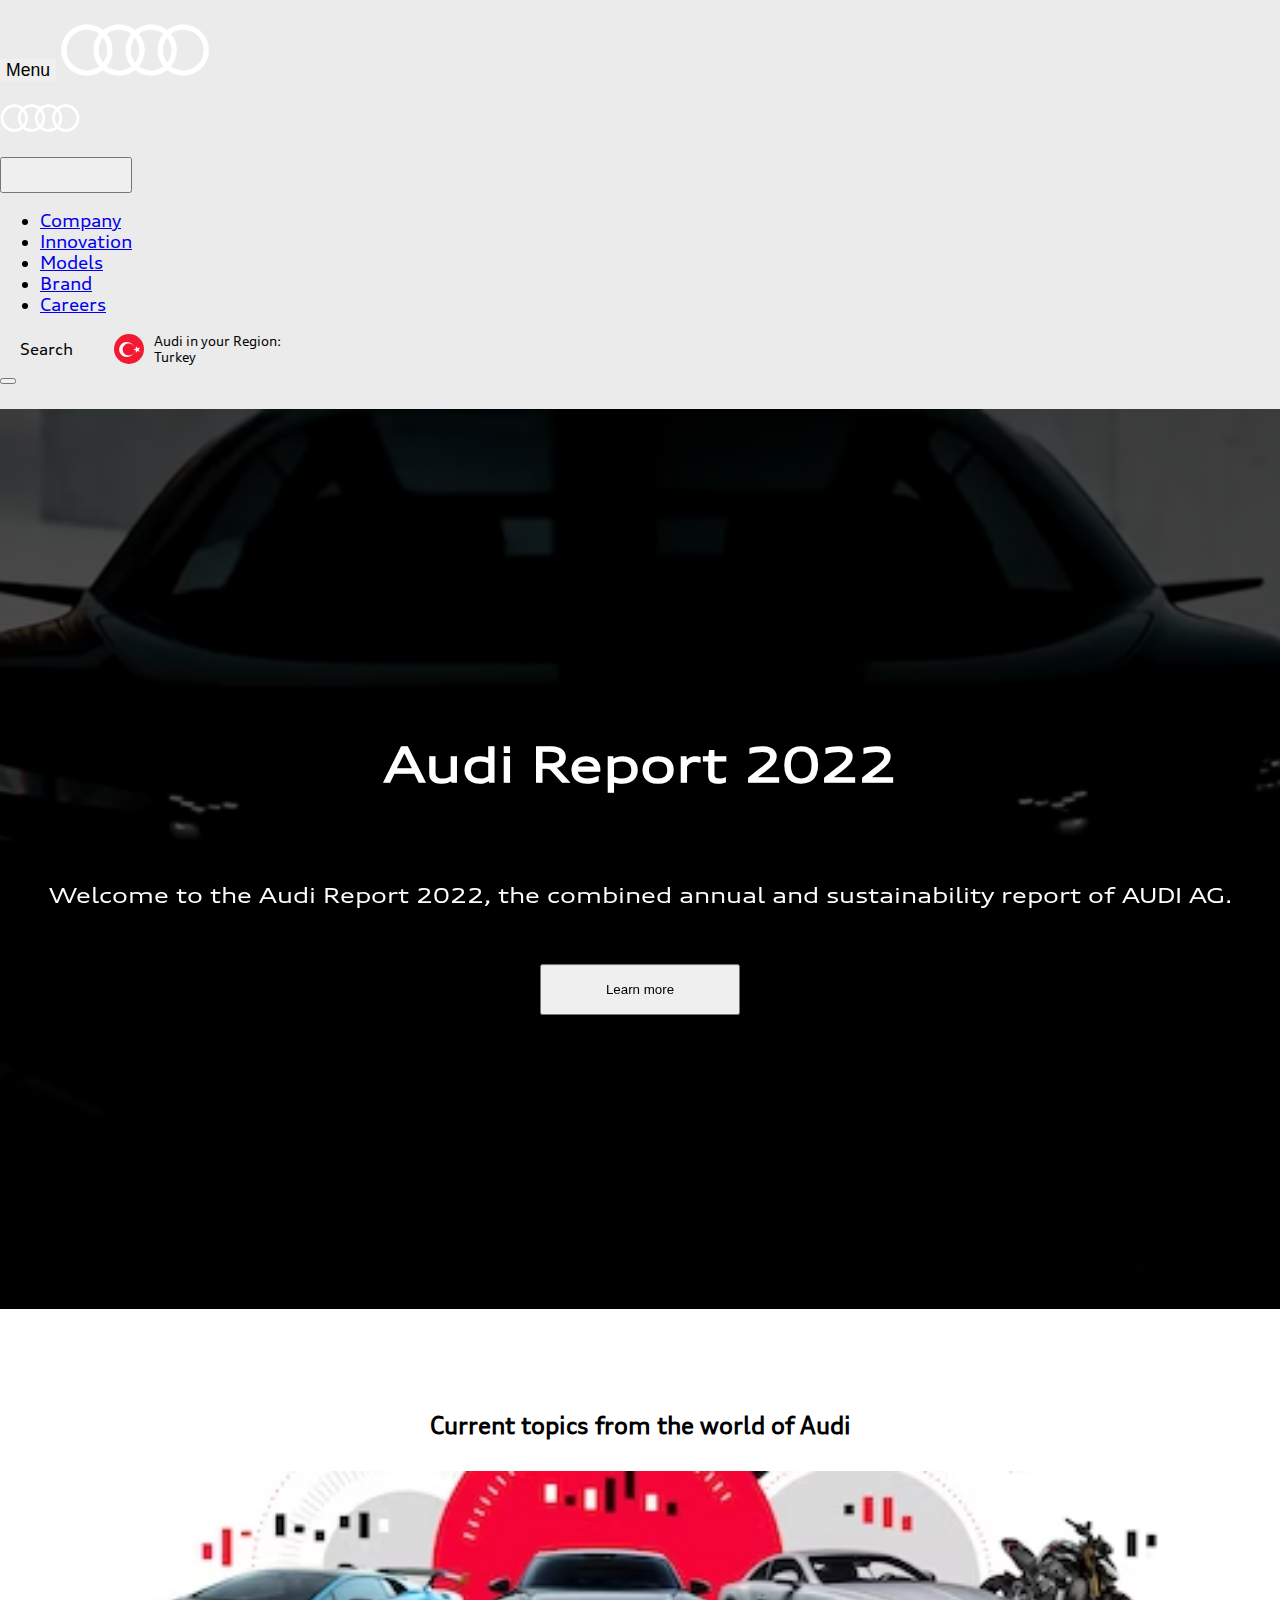
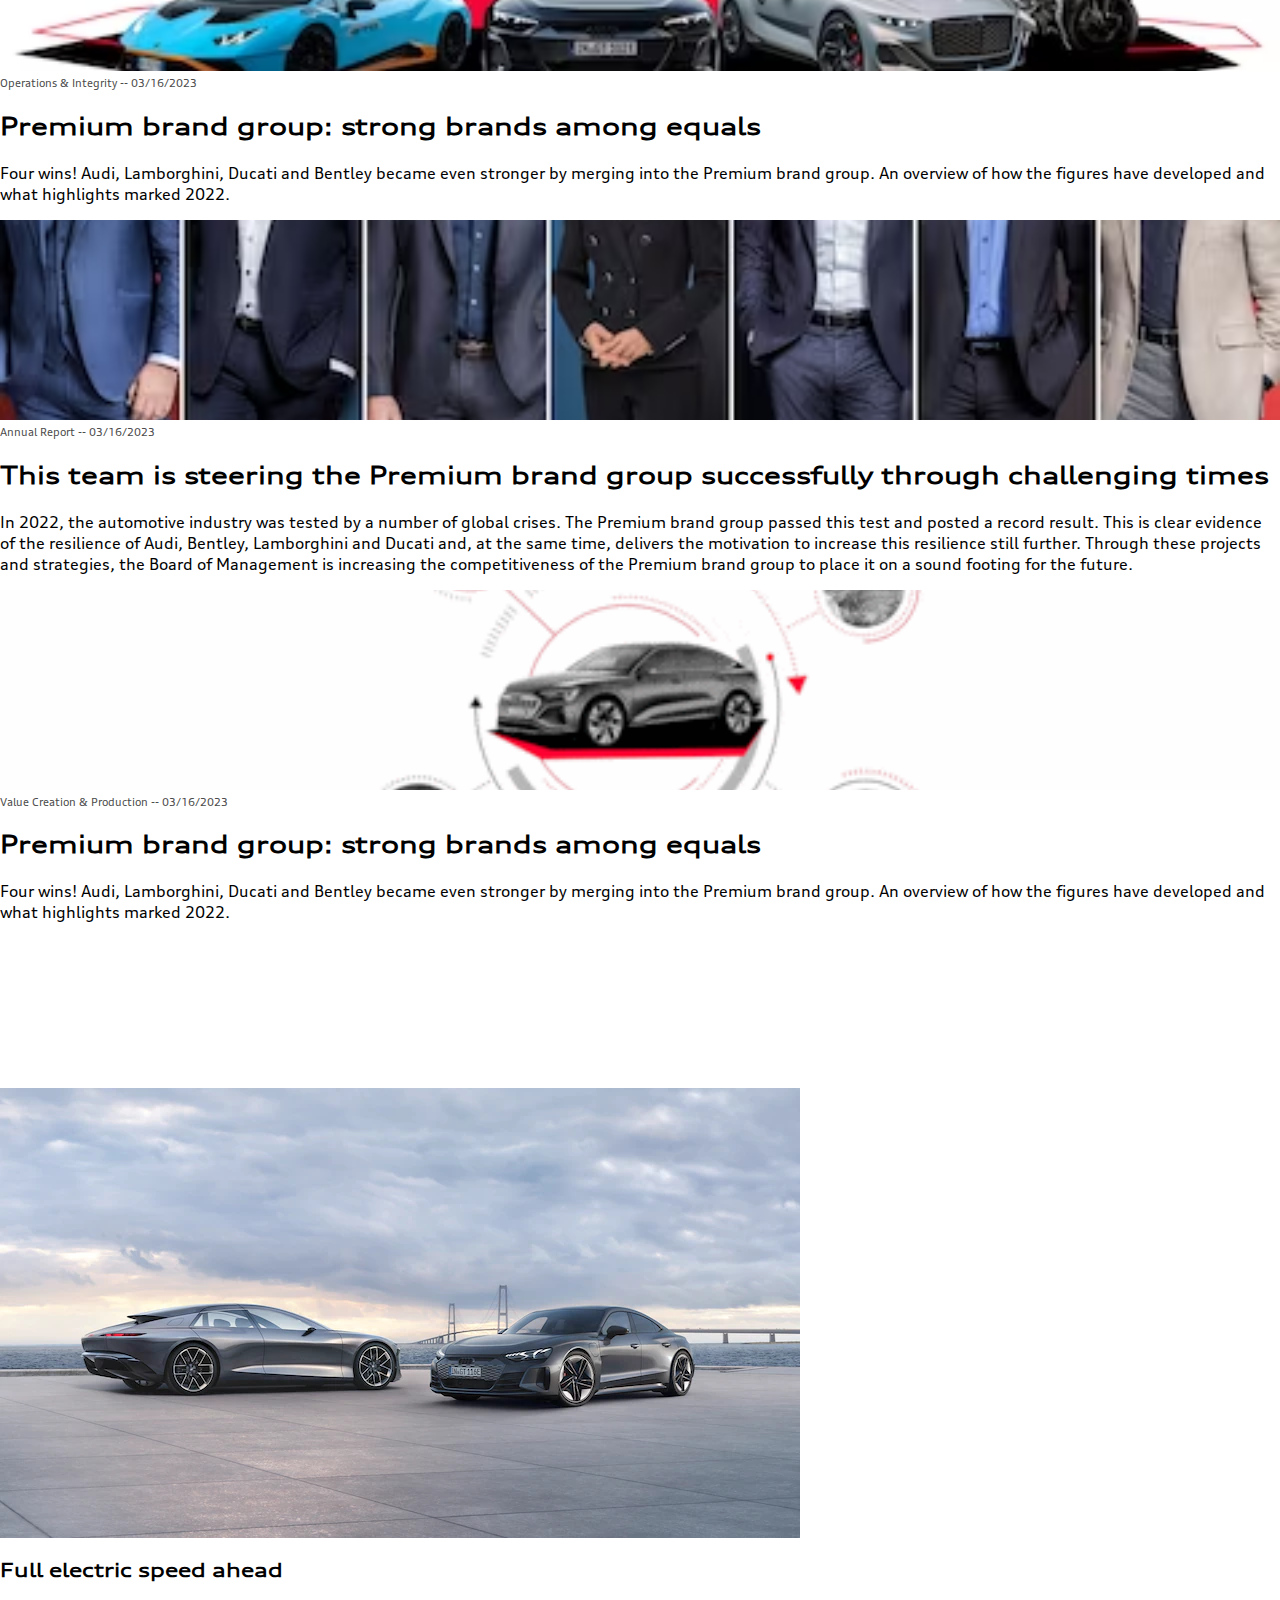
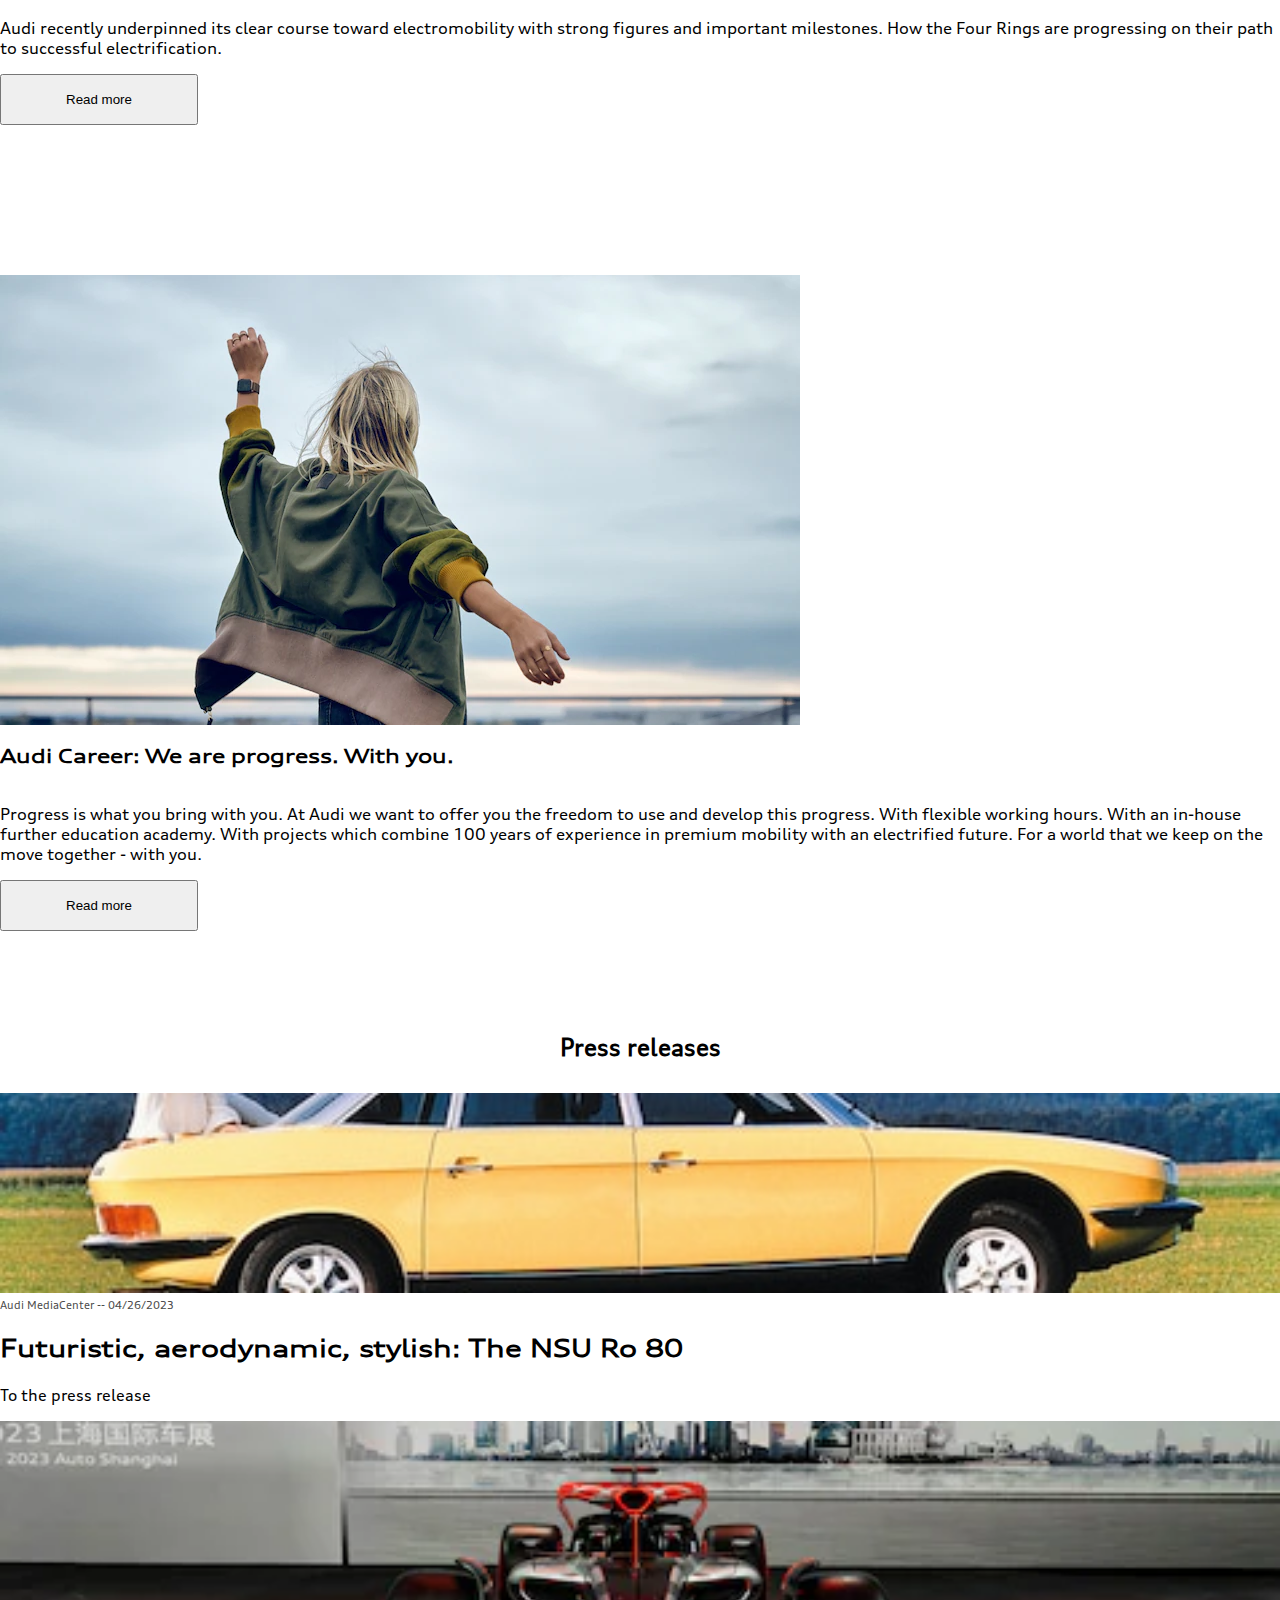
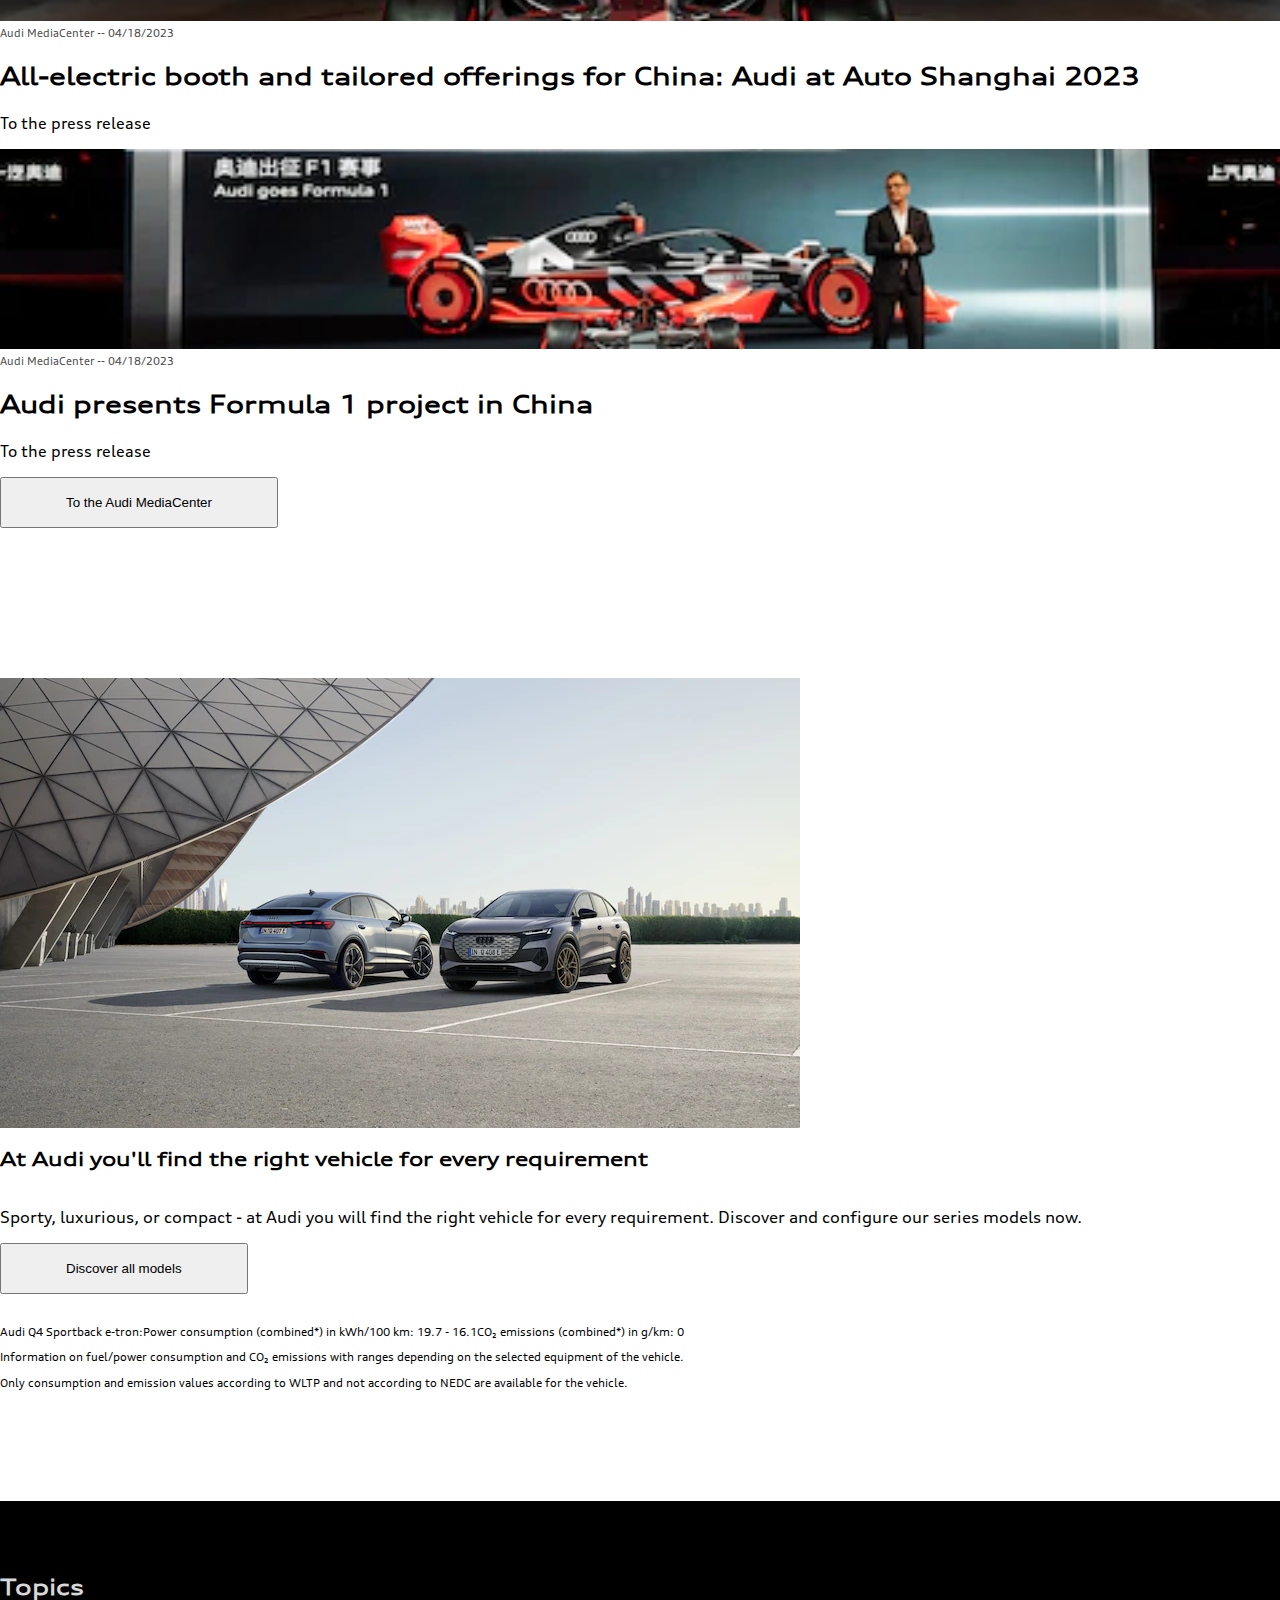
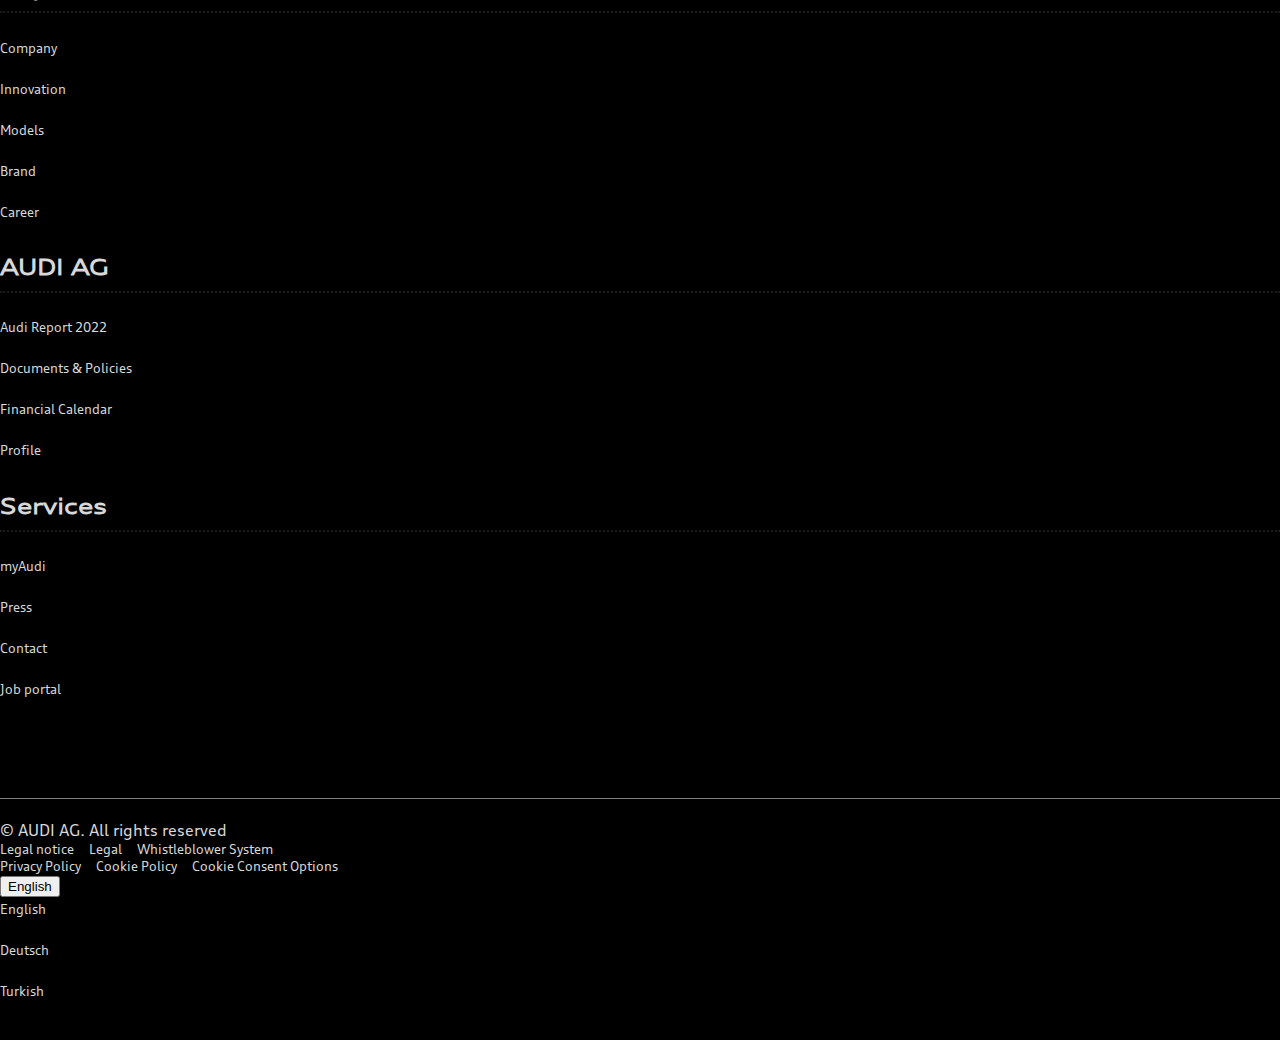
<file: audi/index.html>
<!DOCTYPE html>
<html>
<head>
	<title>Audi.com - the international Audi website</title>
	<!-- Bootstrap Latest compiled and minified CSS -->
    <link href="https://cdn.jsdelivr.net/npm/bootstrap@5.3.0-alpha3/dist/css/bootstrap.min.css" rel="stylesheet" integrity="sha384-KK94CHFLLe+nY2dmCWGMq91rCGa5gtU4mk92HdvYe+M/SXH301p5ILy+dN9+nJOZ" crossorigin="anonymous">	<!-- FontAwesome Latest Version -->
    <link rel="stylesheet" href="https://cdnjs.cloudflare.com/ajax/libs/font-awesome/6.4.0/css/all.min.css" integrity="sha512-iecdLmaskl7CVkqkXNQ/ZH/XLlvWZOJyj7Yy7tcenmpD1ypASozpmT/E0iPtmFIB46ZmdtAc9eNBvH0H/ZpiBw==" crossorigin="anonymous" referrerpolicy="no-referrer" />    <link rel="stylesheet" href="css/style.css">
</head>
<body>
    <nav class="navbar fixed-top navbar-expand-lg" data-bs-theme="dark">
        <div class="container">
            
            <button class="navbar-toggler" type="button" data-bs-toggle="offcanvas" data-bs-target="#offcanvasNavbar" aria-controls="offcanvasNavbar" aria-label="Toggle navigation">
                <span class="navbar-toggler-icon"></span> 
                <span class="d-none d-sm-inline">Menu</span>
            </button>

            <a class="navbar-brand" href="#"><img src="img/audi-logo-white.png" alt="" width="150"></a>

            <div class="offcanvas offcanvas-end" tabindex="-1" id="offcanvasNavbar" aria-labelledby="offcanvasNavbarLabel">
                <div class="offcanvas-header">
                    <h5 class="offcanvas-title" id="offcanvasNavbarLabel">
                        <img src="img/audi-logo-white.png" alt="" width="80">
                    </h5>
                    <button type="button" class="btn-close" data-bs-dismiss="offcanvas" aria-label="Close"></button>
                </div>
                <div class="offcanvas-body">
                    <ul class="navbar-nav justify-content-start align-items-lg-center flex-grow-1 pe-3">
                    <li class="nav-item">
                        <a class="nav-link" aria-current="page" href="#">Company</a>
                    </li>
                    <li class="nav-item">
                        <a class="nav-link" href="#">Innovation</a>
                    </li>
                    <li class="nav-item">
                        <a class="nav-link" href="#">Models</a>
                    </li>
                    <li class="nav-item">
                        <a class="nav-link" href="#">Brand</a>
                    </li>
                    <li class="nav-item">
                        <a class="nav-link" href="#">Careers</a>
                    </li>
                    </ul>
                   
                    <div class="toolbar">
                        <div class="btn-search d-none d-lg-block"><i class="fa-solid fa-magnifying-glass"></i></div>
                        <span class="d-none d-lg-block">Search</span>
                        <span class="v-line  d-none d-lg-block"></span>
                        <div class="lang">
                            <img src="img/tr.svg" alt="">
                            <ul>
                                <li>Audi in your Region:</li>
                                <li>Turkey</li>
                            </ul>
                        </div>
                    </div>

                </div>
            </div>
            
            <button class="btn d-lg-none btn-search"><i class="fa-solid fa-magnifying-glass"></i></button>
        </div>
    </nav>

    <section class="slider">

        <div class="content">
            <h1>Audi Report 2022</h1>
            <h5>Welcome to the Audi Report 2022, the combined annual and sustainability report of AUDI AG.</h5>
            <button class="btn btn-outline-light">Learn more</button>
        </div>


		<video autoplay muted loop>
			<source src="video/audi.webm" type="video/webm">
		</video>
	</section>


    <section class="topics container">
        <h2>Current topics from the world of Audi</h2>
        <div class="row row-cols-1 row-cols-xl-3 g-5">
            <div class="col">
                <div class="card zoom h-100">
                    <div class="card-img">
                        <img src="img/1920x1080_Aufmacher_STATISCH_Markengruppe_Premium.avif" class="card-img-top" alt="">
                    </div>
                
                    <div class="card-body">
                        <div class="card-subtitle">Operations & Integrity -- 03/16/2023</div>
                        <h2 class="card-title">Premium brand group: strong brands among equals</h2>
                        <p class="card-text">Four wins! Audi, Lamborghini, Ducati and Bentley became even stronger by merging into the Premium brand group. An overview of how the figures have developed and what highlights marked 2022.</p>

                    </div>
                </div>
            </div>
            <div class="col">
                <div class="card zoom h-100">
                    <div class="card-img">
                        <img src="img/AR22_Vorstand-Collage_1920x1440.avif" class="card-img-top" alt="">
                    </div>
                
                    <div class="card-body">
                        <div class="card-subtitle">Annual Report -- 03/16/2023</div>
                        <h2 class="card-title">This team is steering the Premium brand group successfully through challenging times</h2>
                        <p class="card-text">In 2022, the automotive industry was tested by a number of global crises. The Premium brand group passed this test and posted a record result. This is clear evidence of the resilience of Audi, Bentley, Lamborghini and Ducati and, at the same time, delivers the motivation to increase this resilience still further. Through these projects and strategies, the Board of Management is increasing the competitiveness of the Premium brand group to place it on a sound footing for the future.</p>

                    </div>
                </div>
            </div>
            <div class="col">
                <div class="card zoom h-100">
                    <div class="card-img">
                        <img src="img/DT_aufmacher_1920x700_material-loop_01.gif" class="card-img-top" alt="">
                    </div>
                
                    <div class="card-body">
                        <div class="card-subtitle">Value Creation & Production -- 03/16/2023</div>
                        <h2 class="card-title">Premium brand group: strong brands among equals</h2>
                        <p class="card-text">Four wins! Audi, Lamborghini, Ducati and Bentley became even stronger by merging into the Premium brand group. An overview of how the figures have developed and what highlights marked 2022.</p>

                    </div>
                </div>
            </div>
        </div>

    </section>


    <section class="properties container">
        <div class="row g-4 flex-lg-row-reverse">
            <div class="col-lg-7">
                <img src="img/KV1-RS e-tron_GrandSphere_RGB4_1920x1080.webp" class="img-fluid" alt="">
            </div>
            <div class="col-lg-5">
                <h3>Full electric speed ahead</h3>
                <p>Audi recently underpinned its clear course toward electromobility with strong figures and important milestones. How the Four Rings are progressing on their path to successful electrification.</p>
                <button class="btn btn-outline-dark">Read more</button>
            </div>
            
        </div>

        <div class="row  g-4">
            <div class="col-lg-7">
                <img src="img/1920x1080-desktop-career-campaign-Keyvisual_02_PPT.webp" class="img-fluid" alt="">
            </div>
            <div class="col-lg-5">
                <h3>Audi Career: We are progress. With you.</h3>
                <p>Progress is what you bring with you. At Audi we want to offer you the freedom to use and develop this progress. With flexible working hours. With an in-house further education academy. With projects which combine 100 years of experience in premium mobility with an electrified future. For a world that we keep on the move together - with you.</p>
                <button class="btn btn-outline-dark">Read more</button>
            </div>
           
        </div>
    </section>

    <section class="topics container">
        <h2>Press releases</h2>
        <div class="row row-cols-1 row-cols-xl-3 g-5">
            <div class="col">
                <div class="card zoom h-100">
                    <div class="card-img">
                        <img src="img/1920x1080_A231776_large.jpg" class="card-img-top" alt="">
                    </div>
                
                    <div class="card-body">
                        <div class="card-subtitle">Audi MediaCenter -- 04/26/2023</div>
                        <h2 class="card-title">Futuristic, aerodynamic, stylish: The NSU Ro 80</h2>
                        <p class="card-text">To the press release</p>

                    </div>
                </div>
            </div>
            <div class="col">
                <div class="card zoom h-100">
                    <div class="card-img">
                        <img src="img/1920x1080_A231629_large.webp" class="card-img-top" alt="">
                    </div>
                
                    <div class="card-body">
                        <div class="card-subtitle">Audi MediaCenter -- 04/18/2023
                        </div>
                        <h2 class="card-title">All-electric booth and tailored offerings for China: Audi at Auto Shanghai 2023</h2>
                        <p class="card-text">To the press release</p>

                    </div>
                </div>
            </div>
            <div class="col">
                <div class="card zoom h-100">
                    <div class="card-img">
                        <img src="img/1920x1080_A231625_large.webp" class="card-img-top" alt="">
                    </div>
                
                    <div class="card-body">
                        <div class="card-subtitle">Audi MediaCenter -- 04/18/2023</div>
                        <h2 class="card-title">Audi presents Formula 1 project in China</h2>
                        <p class="card-text">To the press release</p>

                    </div>
                </div>
            </div>
        </div>

        <div class="mt-5 text-center">
            <button class="btn btn-dark">To the Audi MediaCenter</button>
        </div>
    </section>

    <section class="properties container">
        <div class="row g-4">
            <div class="col-lg-7">
                <img src="img/1920x1080-desktop-models-teaser-q4_ed1_2021_2543.webp" class="img-fluid" alt="">
            </div>
            <div class="col-lg-5">
                <h3>At Audi you'll find the right vehicle for every requirement</h3>
                <p>Sporty, luxurious, or compact - at Audi you will find the right vehicle for every requirement. Discover and configure our series models now.</p>
                <button class="btn btn-outline-dark">Discover all models</button>
                
                <div class="footnote">
                    <p>Audi Q4 Sportback e-tron:Power consumption (combined*) in kWh/100 km: 19.7 - 16.1CO₂ emissions (combined*) in g/km: 0</p>
                    <p>Information on fuel/power consumption and CO₂ emissions with ranges depending on the selected equipment of the vehicle.</p>
                    <p>Only consumption and emission values according to WLTP and not according to NEDC are available for the vehicle.</p>
                </div>

            </div>
            
        </div>

        
    </section>


    <footer>
        <div class="container">
            <div class="row social">
                <ul>
                    <li><a href="#"><i class="fa-brands fa-linkedin"></i></a></li>
                    <li><a href="#"><i class="fa-brands fa-instagram"></i></a></li>
                    <li><a href="#"><i class="fa-brands fa-facebook"></i></a></li>
                    <li><a href="#"><i class="fa-brands fa-youtube"></i></a></li>
                </ul>
            </div>


            <div class="row row-cols-1 row-cols-lg-3 g-5 text-center text-lg-start">
                <div class="col">
                    <h3>Topics</h3>

                    <ul>
                        <li><a href="#">Company</a></li>
                        <li><a href="#">Innovation</a></li>
                        <li><a href="#">Models</a></li>
                        <li><a href="#">Brand</a></li>
                        <li><a href="#">Career</a></li>
                    </ul>

                </div>
                <div class="col">
                    <h3>AUDI AG</h3>

                    <ul>
                        <li><a href="#">Audi Report 2022</a></li>
                        <li><a href="#">Documents &amp; Policies</a></li>
                        <li><a href="#">Financial Calendar</a></li>
                        <li><a href="#">Profile</a></li>
                    </ul>
                </div>
                <div class="col">
                    <h3>Services</h3>

                    <ul>
                        <li><a href="#">myAudi</a></li>
                        <li><a href="#">Press</a></li>
                        <li><a href="#">Contact</a></li>
                        <li><a href="#">Job portal</a></li>
                    </ul>
                </div>
            </div>

            <div class="row copyright g-3">
                <div class="col-lg-3">© AUDI AG. All rights reserved</div>
                <div class="col-6 col-lg-4 menu">
                    <a href="#">Legal notice</a> 
                    <a href="#">Legal</a>
                    <a href="#">Whistleblower System</a>
                </div>
                <div class="col-6 col-lg-4 menu">
                    <a href="#">Privacy Policy</a> 
                    <a href="#">Cookie Policy</a>
                    <a href="#">Cookie Consent Options</a>
                </div>
                <div class="col-lg-1">
                    <div class="dropdown">
                        <button class="btn text-light dropdown-toggle" type="button" data-bs-toggle="dropdown" aria-expanded="false">
                          <i class="fa-solid fa-globe"></i> English
                        </button>
                        <ul class="dropdown-menu">
                          <li><a class="dropdown-item" href="#">English</a></li>
                          <li><a class="dropdown-item" href="#">Deutsch</a></li>
                          <li><a class="dropdown-item" href="#">Turkish</a></li>
                        </ul>
                      </div>
                </div>
            </div>



        </div>
    </footer>

    <script src="https://cdn.jsdelivr.net/npm/bootstrap@5.3.0-alpha3/dist/js/bootstrap.bundle.min.js" integrity="sha384-ENjdO4Dr2bkBIFxQpeoTz1HIcje39Wm4jDKdf19U8gI4ddQ3GYNS7NTKfAdVQSZe" crossorigin="anonymous"></script></body>
</html>
</file>
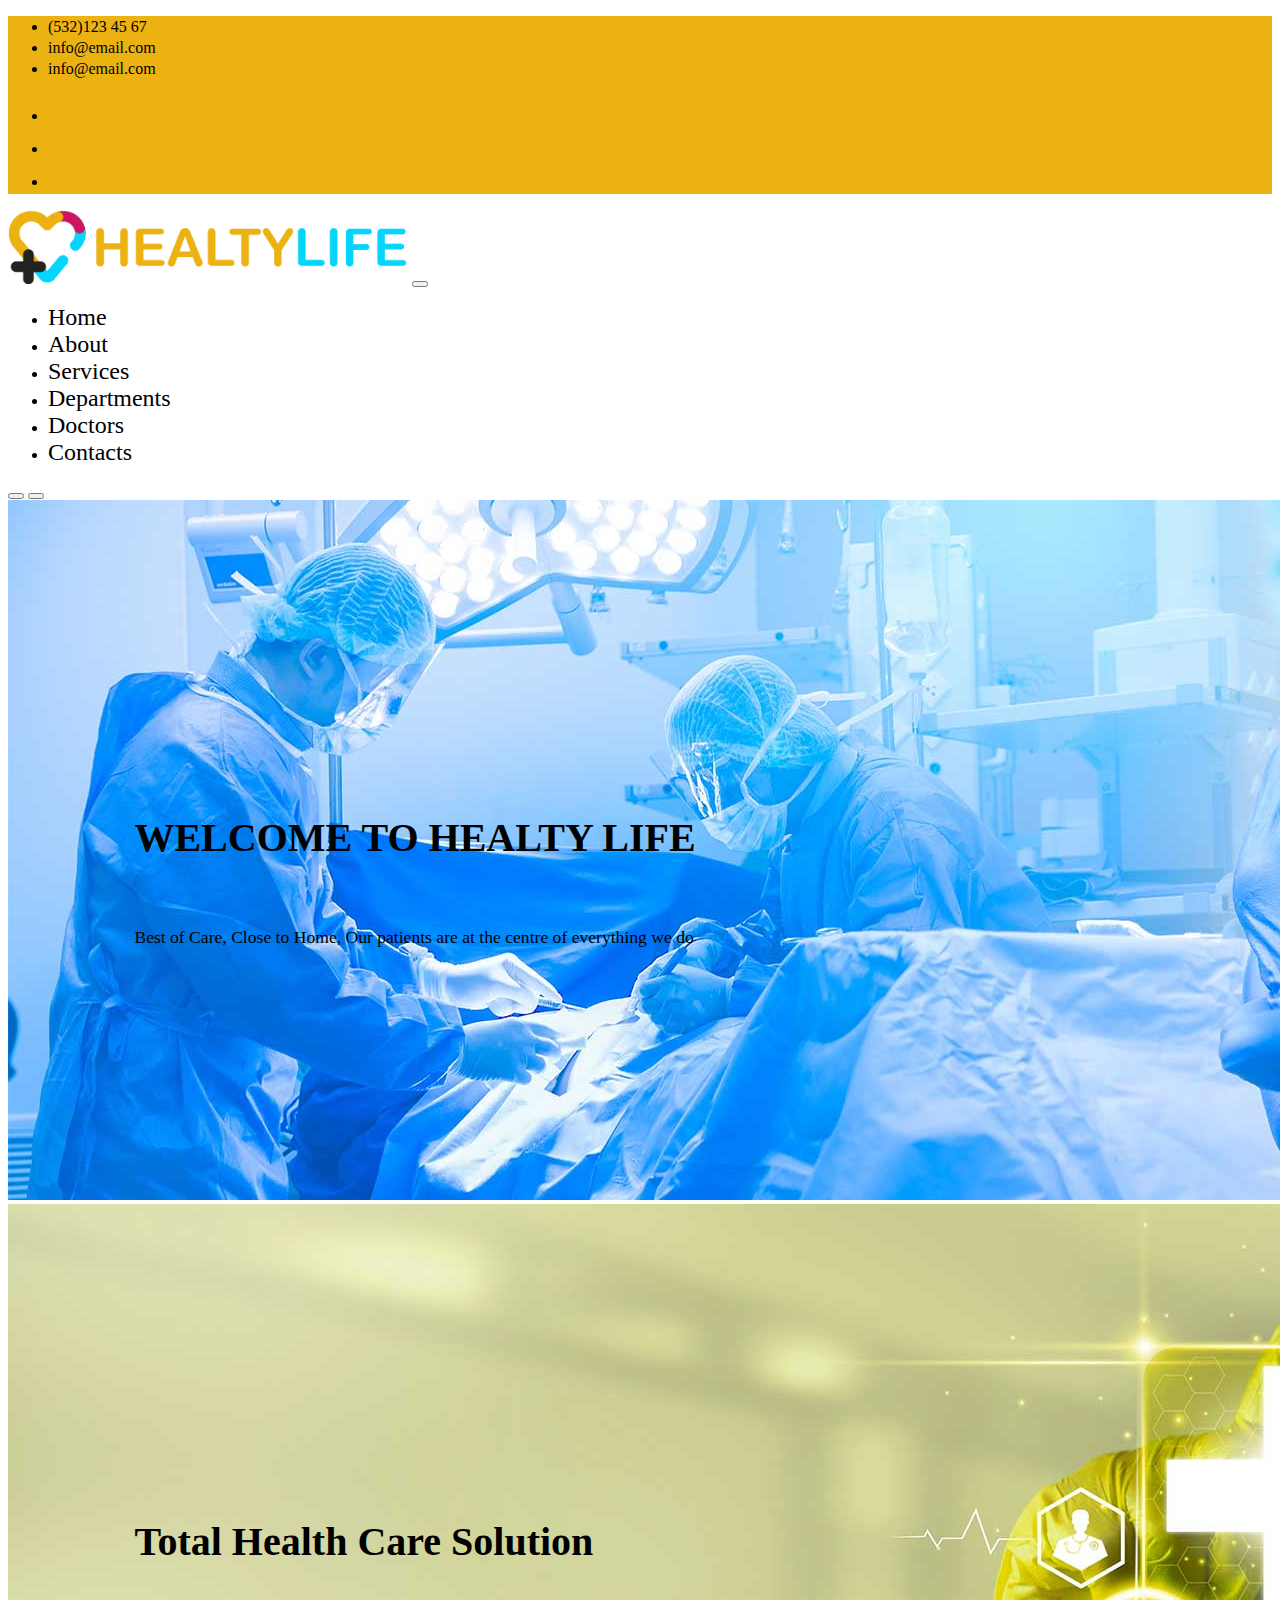
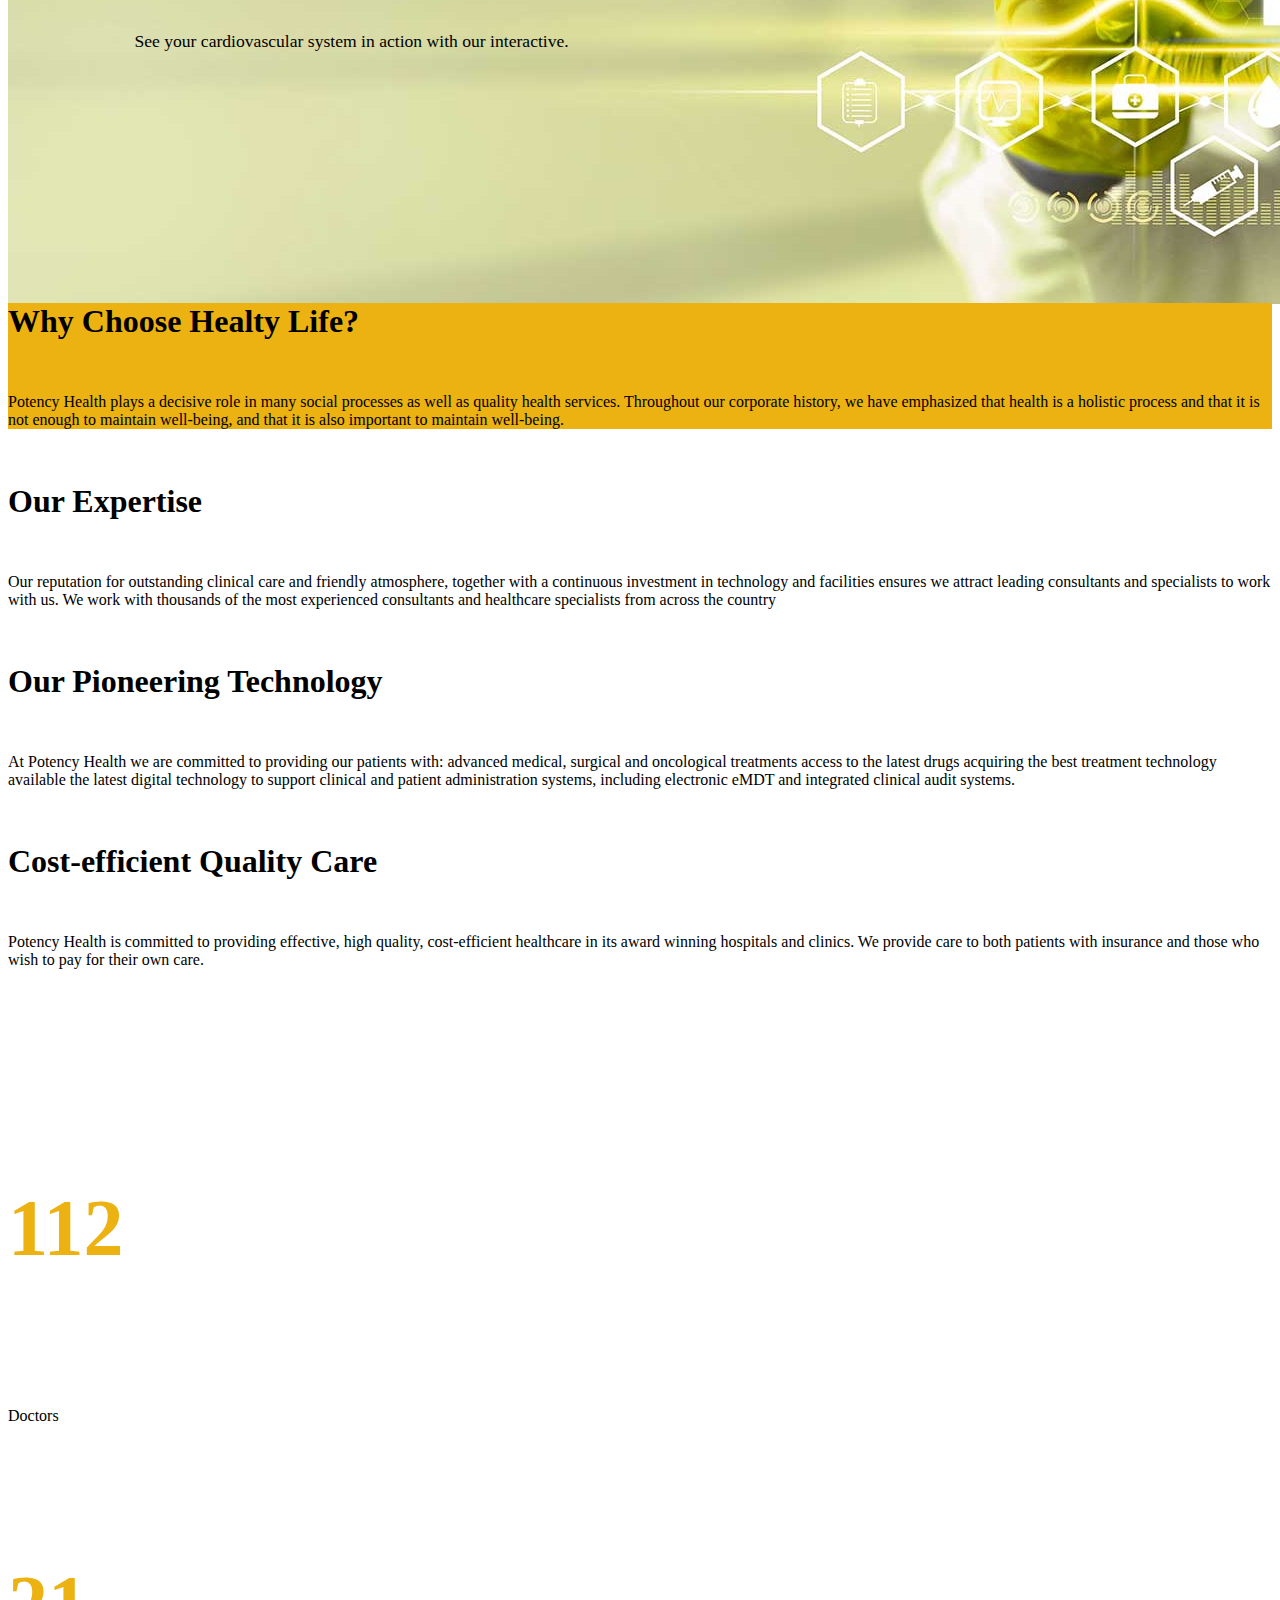
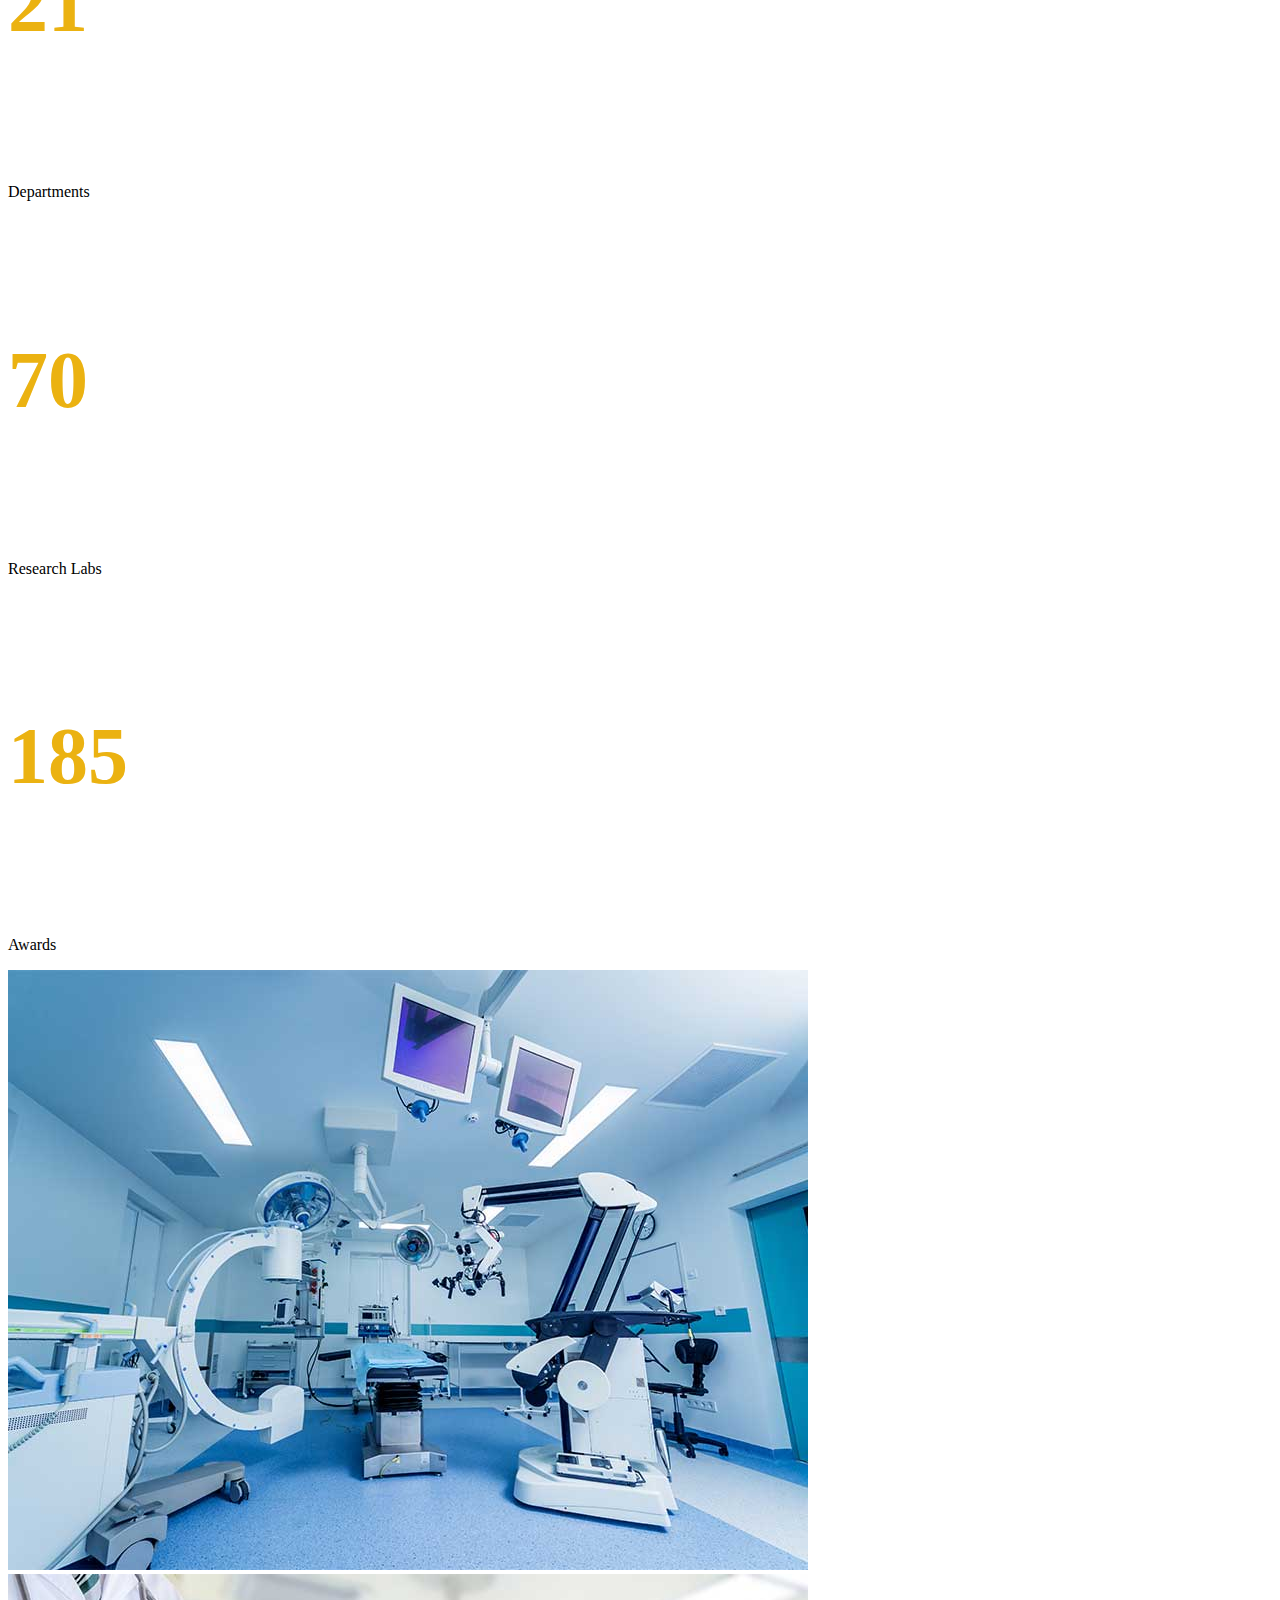
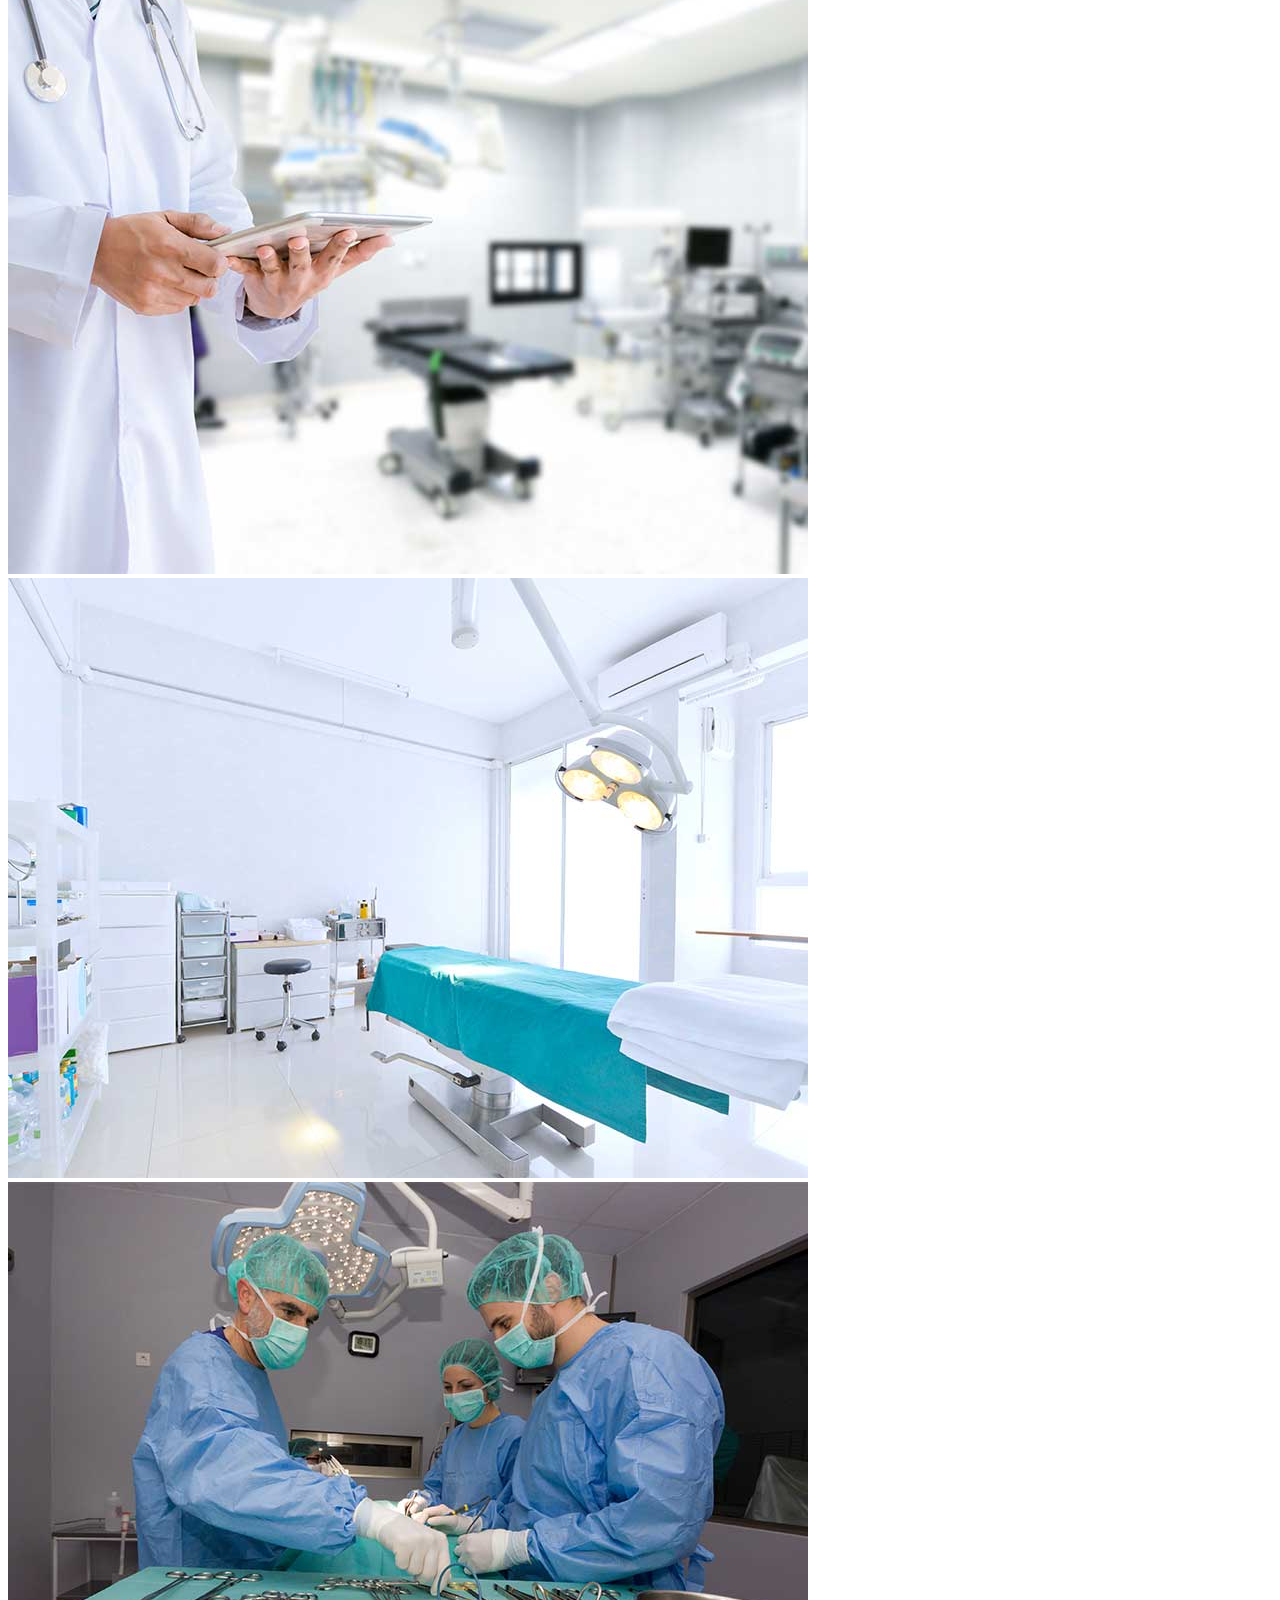
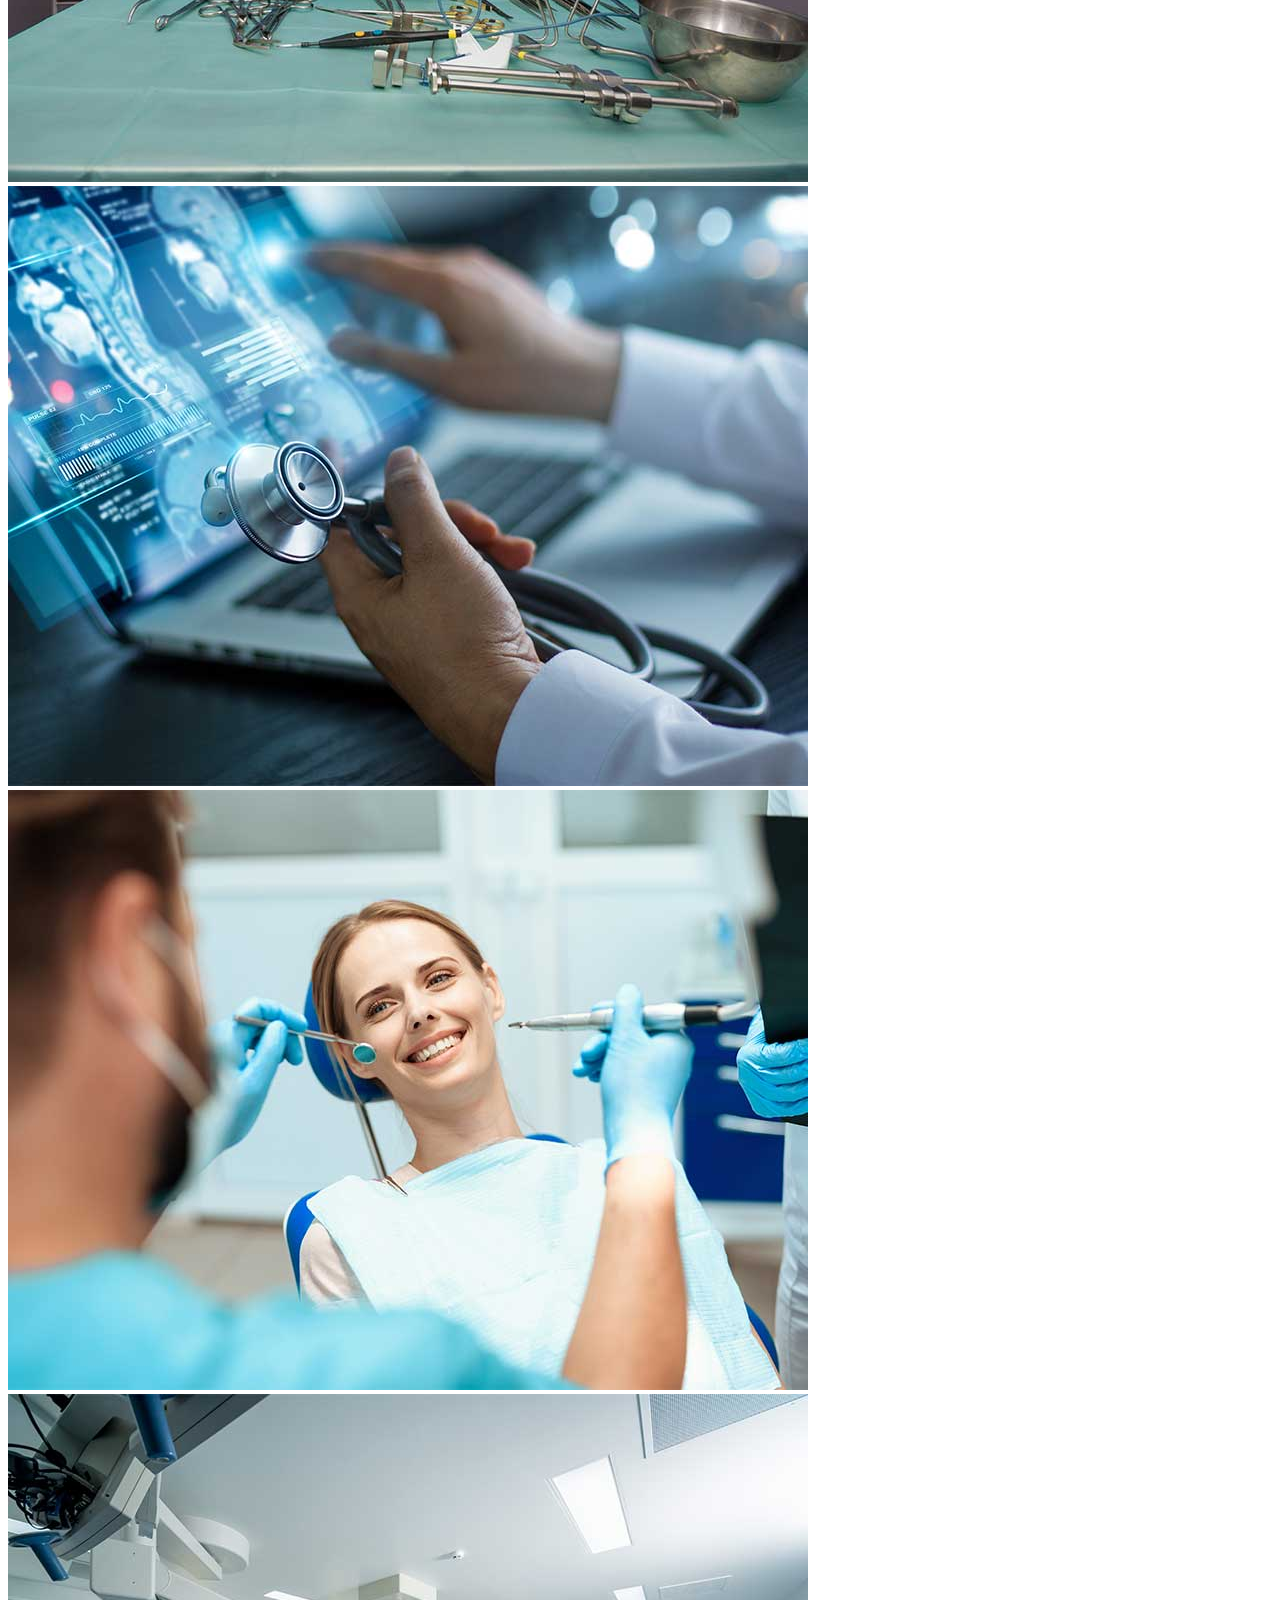
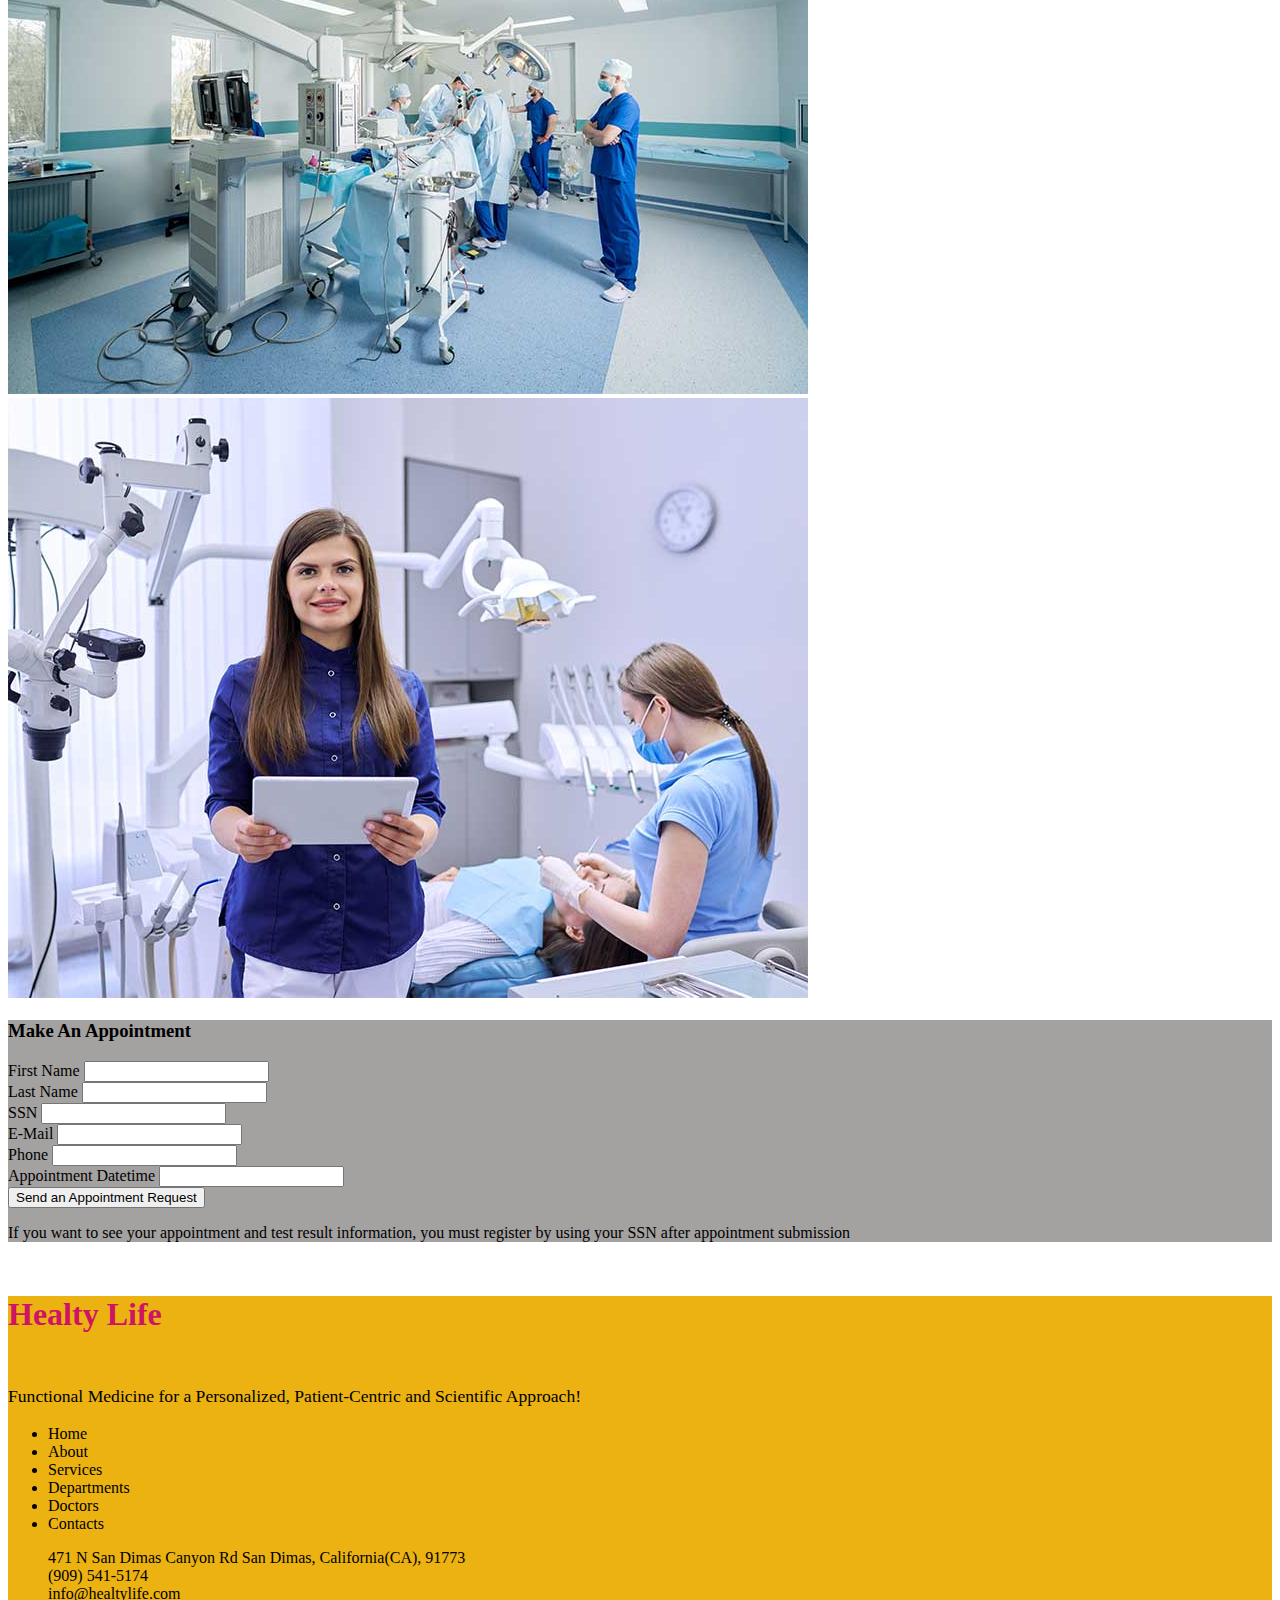
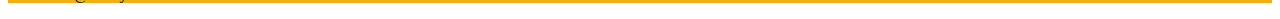
<file: Practise/day-5 Proje/index.html>
<!DOCTYPE html>
<html lang="en">
  <head>
    <meta charset="UTF-8" />
    <meta http-equiv="X-UA-Compatible" content="IE=edge" />
    <meta name="viewport" content="width=device-width, initial-scale=1.0" />
    <title>Bootstrap Practice - Proje</title>
    <link
      rel="stylesheet"
      href="https://cdnjs.cloudflare.com/ajax/libs/font-awesome/6.4.0/css/all.min.css"
      integrity="sha512-iecdLmaskl7CVkqkXNQ/ZH/XLlvWZOJyj7Yy7tcenmpD1ypASozpmT/E0iPtmFIB46ZmdtAc9eNBvH0H/ZpiBw=="
      crossorigin="anonymous"
      referrerpolicy="no-referrer"
    />
    <link
      href="https://cdn.jsdelivr.net/npm/bootstrap@5.3.0-alpha3/dist/css/bootstrap.min.css"
      rel="stylesheet"
      integrity="sha384-KK94CHFLLe+nY2dmCWGMq91rCGa5gtU4mk92HdvYe+M/SXH301p5ILy+dN9+nJOZ"
      crossorigin="anonymous"
    />
    <link rel="stylesheet" href="assets/css/style.css" />
  </head>
  <body>
    <div class="topbar d-flex justify-content-between px-5 py-3">
      <ul class="contact-info d-flex list-unstyled gap-3 m-0 p-0">
        <li>
          <a href="tel:+905321234567">
            <i class="fa-solid fa-phone"></i> (532)123 45 67
          </a>
        </li>
        <li>
          <a href="mailto:info@email.com">
            <i class="fa-solid fa-envelope"></i> info@email.com
          </a>
        </li>
        <li>
          <a href="mailto:info@email.com">
            <i class="fa-solid fa-map-location"></i> info@email.com
          </a>
        </li>
      </ul>
      <ul class="social-links d-flex list-unstyled gap-3 m-0 p-0">
        <li>
          <a href="#">
            <i class="fa-brands fa-facebook"></i>
          </a>
        </li>
        <li>
          <a href="#">
            <i class="fa-brands fa-twitter"></i>
          </a>
        </li>
        <li>
          <a href="#">
            <i class="fa-brands fa-youtube"></i>
          </a>
        </li>
      </ul>
    </div>

    <nav class="navbar navbar-expand-lg bg-body-light">
      <div class="container-fluid">
        <a class="navbar-brand" href="#"><img src="assets/img/logo2.png" /></a>
        <button
          class="navbar-toggler"
          type="button"
          data-bs-toggle="collapse"
          data-bs-target="#navbarNav"
          aria-controls="navbarNav"
          aria-expanded="false"
          aria-label="Toggle navigation"
        >
          <span class="navbar-toggler-icon"></span>
        </button>
        <div
          class="collapse navbar-collapse justify-content-end"
          id="navbarNav"
        >
          <ul class="navbar-nav">
            <li class="nav-item">
              <a class="nav-link active" aria-current="page" href="#">Home</a>
            </li>
            <li class="nav-item">
              <a class="nav-link" href="#">About</a>
            </li>
            <li class="nav-item">
              <a class="nav-link" href="#">Services</a>
            </li>
            <li class="nav-item">
              <a class="nav-link" href="#">Departments</a>
            </li>
            <li class="nav-item">
              <a class="nav-link" href="#">Doctors</a>
            </li>
            <li class="nav-item">
              <a class="nav-link" href="#">Contacts</a>
            </li>
          </ul>
        </div>
      </div>
    </nav>

    <div id="carouselExampleCaptions" class="carousel slide">
      <div class="carousel-indicators">
        <button
          type="button"
          data-bs-target="#carouselExampleCaptions"
          data-bs-slide-to="0"
          class="active"
          aria-current="true"
          aria-label="Slide 1"
        ></button>
        <button
          type="button"
          data-bs-target="#carouselExampleCaptions"
          data-bs-slide-to="1"
          aria-label="Slide 2"
        ></button>
      </div>
      <div class="carousel-inner all">
        <div class="carousel-item active">
          <img
            src="assets/img/slider-health-1.jpg"
            class="d-block w-100 img-fluid"
          />
          <div class="carousel-caption d-none d-md-block text-start">
            <h5>WELCOME TO HEALTY LIFE</h5>
            <p>
              Best of Care, Close to Home, Our patients are at the centre of
              everything we do
            </p>
          </div>
        </div>
        <div class="carousel-item active">
          <img
            src="assets/img/slider-health-2.jpg"
            class="d-block w-100 img-fluid"
          />
          <div class="carousel-caption d-none d-md-block text-start">
            <h5>Total Health Care Solution</h5>
            <p>
              See your cardiovascular system in action with our interactive.
            </p>
          </div>
        </div>
      </div>
      <button
        class="carousel-control-prev"
        type="button"
        data-bs-target="#carouselExampleCaptions"
        data-bs-slide="prev"
      >
        <span class="carousel-control-prev-icon" aria-hidden="true"></span>
        <span class="visually-hidden">Previous</span>
      </button>
      <button
        class="carousel-control-next"
        type="button"
        data-bs-target="#carouselExampleCaptions"
        data-bs-slide="next"
      >
        <span class="carousel-control-next-icon" aria-hidden="true"></span>
        <span class="visually-hidden">Next</span>
      </button>
    </div>

    <section class="container why-us">
      <div class="row g-3">
        <div class="col-md-6 col-lg-3">
          <div class="card text-center h-100">
            <div class="card-body h-100">
              <i class="fa-solid fa-heart-pulse"></i>
              <h5>Why Choose Healty Life?</h5>
              <p>
                Potency Health plays a decisive role in many social processes as
                well as quality health services. Throughout our corporate
                history, we have emphasized that health is a holistic process
                and that it is not enough to maintain well-being, and that it is
                also important to maintain well-being.
              </p>
            </div>
          </div>
        </div>
        <div class="col-md-6 col-lg-3">
          <div class="card text-center h-100">
            <div class="card-body h-100">
              <i class="fa-solid fa-flask"></i>
              <h5>Our Expertise</h5>
              <p>
                Our reputation for outstanding clinical care and friendly
                atmosphere, together with a continuous investment in technology
                and facilities ensures we attract leading consultants and
                specialists to work with us. We work with thousands of the most
                experienced consultants and healthcare specialists from across
                the country
              </p>
            </div>
          </div>
        </div>
        <div class="col-md-6 col-lg-3">
          <div class="card text-center h-100">
            <div class="card-body h-100">
              <i class="fa-solid fa-laptop-medical"></i>
              <h5>Our Pioneering Technology</h5>
              <p>
                At Potency Health we are committed to providing our patients
                with: advanced medical, surgical and oncological treatments
                access to the latest drugs acquiring the best treatment
                technology available the latest digital technology to support
                clinical and patient administration systems, including
                electronic eMDT and integrated clinical audit systems.
              </p>
            </div>
          </div>
        </div>
        <div class="col-md-6 col-lg-3">
          <div class="card text-center h-100">
            <div class="card-body h-100">
              <i class="fa-solid fa-circle-dollar-to-slot"></i>
              <h5>Cost-efficient Quality Care</h5>
              <p>
                Potency Health is committed to providing effective, high
                quality, cost-efficient healthcare in its award winning
                hospitals and clinics. We provide care to both patients with
                insurance and those who wish to pay for their own care.
              </p>
            </div>
          </div>
        </div>
      </div>
    </section>

    <div class="container views">
      <div class="row g-3">
        <div class="col-md-6 col-lg-3 text-center">
          <div class="card h-100">
            <div class="card-body h-100">
              <i class="fa-solid fa-user-doctor"></i>
              <h5>112</h5>
              <p class="fs-5 fw-semibold">Doctors</p>
            </div>
          </div>
        </div>
        <div class="col-md-6 col-lg-3 text-center">
          <div class="card h-100">
            <div class="card-body h-100">
              <i class="fa-solid fa-building"></i>
              <h5>21</h5>
              <p class="fs-5 fw-semibold">Departments</p>
            </div>
          </div>
        </div>
        <div class="col-md-6 col-lg-3 text-center">
          <div class="card h-100">
            <div class="card-body h-100">
              <i class="fa-solid fa-flask-vial"></i>
              <h5>70</h5>
              <p class="fs-5 fw-semibold">Research Labs</p>
            </div>
          </div>
        </div>
        <div class="col-md-6 col-lg-3 text-center">
          <div class="card h-100">
            <div class="card-body h-100">
              <i class="fa-solid fa-trophy"></i>
              <h5>185</h5>
              <p class="fs-5 fw-semibold">Awards</p>
            </div>
          </div>
        </div>
      </div>
    </div>

    <div class="container gallery my-3">
      <div class="row g-3">
        <div class="col-md-6 col-lg-3">
          <img src="assets/img/gallery/gallery-1.jpg" class="img-fluid" />
        </div>

        <div class="col-md-6 col-lg-3">
          <img src="assets/img/gallery/gallery-2.jpg" class="img-fluid" />
        </div>

        <div class="col-md-6 col-lg-3">
          <img src="assets/img/gallery/gallery-3.jpg" class="img-fluid" />
        </div>

        <div class="col-md-6 col-lg-3">
          <img src="assets/img/gallery/gallery-4.jpg" class="img-fluid" />
        </div>

        <div class="col-md-6 col-lg-3">
          <img src="assets/img/gallery/gallery-5.jpg" class="img-fluid" />
        </div>

        <div class="col-md-6 col-lg-3">
          <img src="assets/img/gallery/gallery-6.jpg" class="img-fluid" />
        </div>

        <div class="col-md-6 col-lg-3">
          <img src="assets/img/gallery/gallery-7.jpg" class="img-fluid" />
        </div>

        <div class="col-md-6 col-lg-3">
          <img src="assets/img/gallery/gallery-8.jpg" class="img-fluid" />
        </div>
      </div>
    </div>
    <form>
      <div class="container-fluid appointment-form p-5 my-5">
        <h3 class="text-center">Make An Appointment</h3>
        <div class="row g-3">
          <div class="col-md-6">
            <label for="inputName" class="form-label"> First Name</label>
            <input type="text" class="form-control" id="inputName" />
          </div>
          <div class="col-md-6">
            <label for="inputLastName" class="form-label"> Last Name</label>
            <input type="text" class="form-control" id="inputLastName" />
          </div>
          <div class="col-md-6">
            <label for="ssn" class="form-label"> SSN</label>
            <input type="text" class="form-control" id="ssn" />
          </div>
          <div class="col-md-6">
            <label for="email" class="form-label"> E-Mail</label>
            <input type="email" class="form-control" id="email" />
          </div>
          <div class="col-md-6">
            <label for="phone" class="form-label"> Phone</label>
            <input type="text" class="form-control" id="phone" />
          </div>
          <div class="col-md-6">
            <label for="appointment" class="form-label">
              Appointment Datetime</label
            >
            <input type="text" class="form-control" id="appointment" />
          </div>
          <div class="col-12 text-center">
            <button type="submit" class="btn btn-primary">
              Send an Appointment Request
            </button>
          </div>
          <div class="col-12 text-center">
            <p>
              If you want to see your appointment and test result information,
              you must register by using your SSN after appointment submission
            </p>
          </div>
        </div>
      </div>
    </form>
    <footer class="my-4 p-5">
      <div class="container">
        <div class="row">
          <div class="col-md-5">
            <h5>Healty Life</h5>
            <p>
              Functional Medicine for a Personalized, Patient-Centric and
              Scientific Approach!
            </p>
          </div>
          <div class="col-md-3">
            <ul class="list-unstyled">
              <li><a href="#">Home</a></li>
              <li><a href="#">About</a></li>
              <li><a href="#">Services</a></li>
              <li><a href="#">Departments</a></li>
              <li><a href="#">Doctors</a></li>
              <li><a href="#">Contacts </a></li>
            </ul>
          </div>
          <div class="col-md-4 contact-footer">
            <ul class="list-unstyled">
              <li>
                <span>
                  <i class="fa-solid fa-address-card"></i> 471 N San Dimas
                  Canyon Rd San Dimas, California(CA), 91773
                </span>
              </li>
              <li>
                <span><i class="fa-solid fa-phone"></i> (909) 541-5174</span>
              </li>
              <li>
                <span
                  ><i class="fa-solid fa-envelope"></i>
                  info@healtylife.com</span
                >
              </li>
            </ul>
          </div>
        </div>
      </div>
    </footer>
    <script
      src="https://cdn.jsdelivr.net/npm/bootstrap@5.3.0-alpha3/dist/js/bootstrap.bundle.min.js"
      integrity="sha384-ENjdO4Dr2bkBIFxQpeoTz1HIcje39Wm4jDKdf19U8gI4ddQ3GYNS7NTKfAdVQSZe"
      crossorigin="anonymous"
    ></script>
  </body>
</html>
</file>
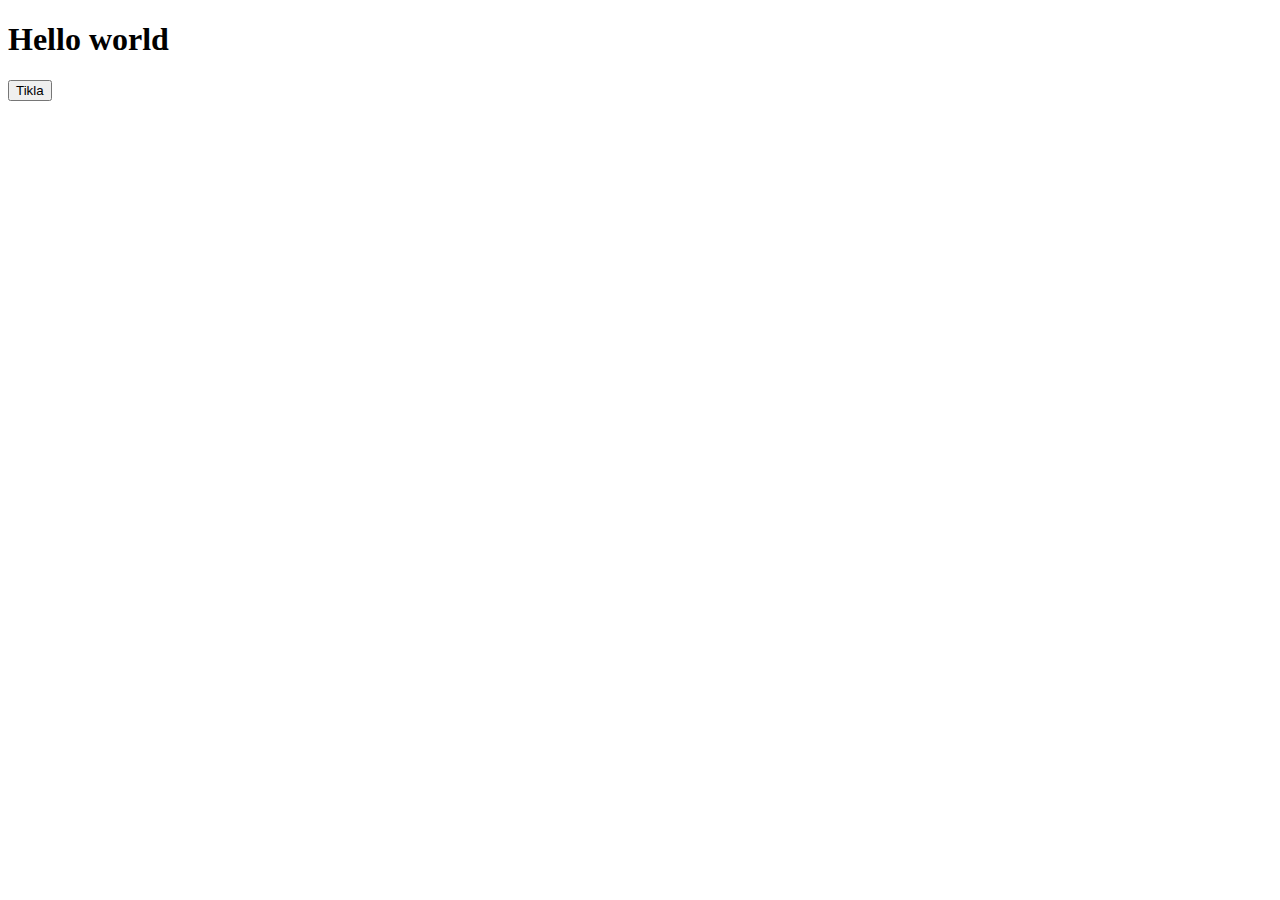
<file: Instructer/ders1cdn.html>
<!DOCTYPE html>
<html lang="en">
<head>
    <meta charset="UTF-8">
    <meta http-equiv="X-UA-Compatible" content="IE=edge">
    <meta name="viewport" content="width=device-width, initial-scale=1.0">
    <title>Document</title>
    <link href="https://cdn.jsdelivr.net/npm/bootstrap@5.3.0-alpha3/dist/css/bootstrap.min.css" rel="stylesheet" integrity="sha384-KK94CHFLLe+nY2dmCWGMq91rCGa5gtU4mk92HdvYe+M/SXH301p5ILy+dN9+nJOZ" crossorigin="anonymous">

</head>
<body>
   <h1>Hello world</h1> 
   <button class="btn btn-info">Tikla</button>
</body>
</html>
</file>
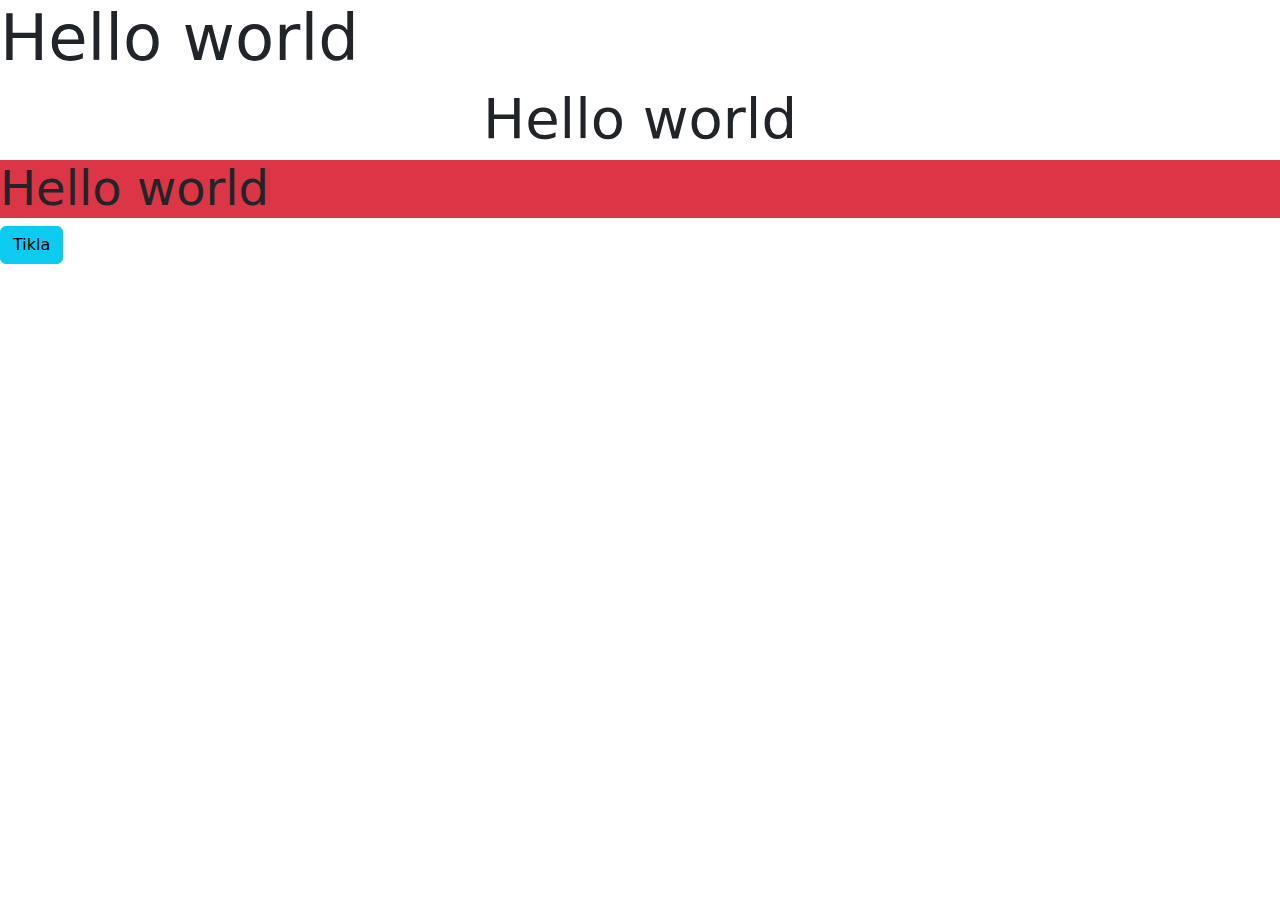
<file: Instructer/ders2lokal.html>
<!DOCTYPE html>
<html lang="en">
<head>
    <meta charset="UTF-8">
    <meta http-equiv="X-UA-Compatible" content="IE=edge">
    <meta name="viewport" content="width=device-width, initial-scale=1.0">
    <title>Document</title>
    <link rel="stylesheet" href="assetz/lib/css/bootstrap.min.css">
</head>
<body>
    <h1 class="display-3">Hello world</h1> 
    <h1 class="display-4 text-center">Hello world</h1> 
    <h1 class="display-5 bg-danger">Hello world</h1> 
    <button class="btn btn-info">Tikla</button>
</body>
</html>
</file>
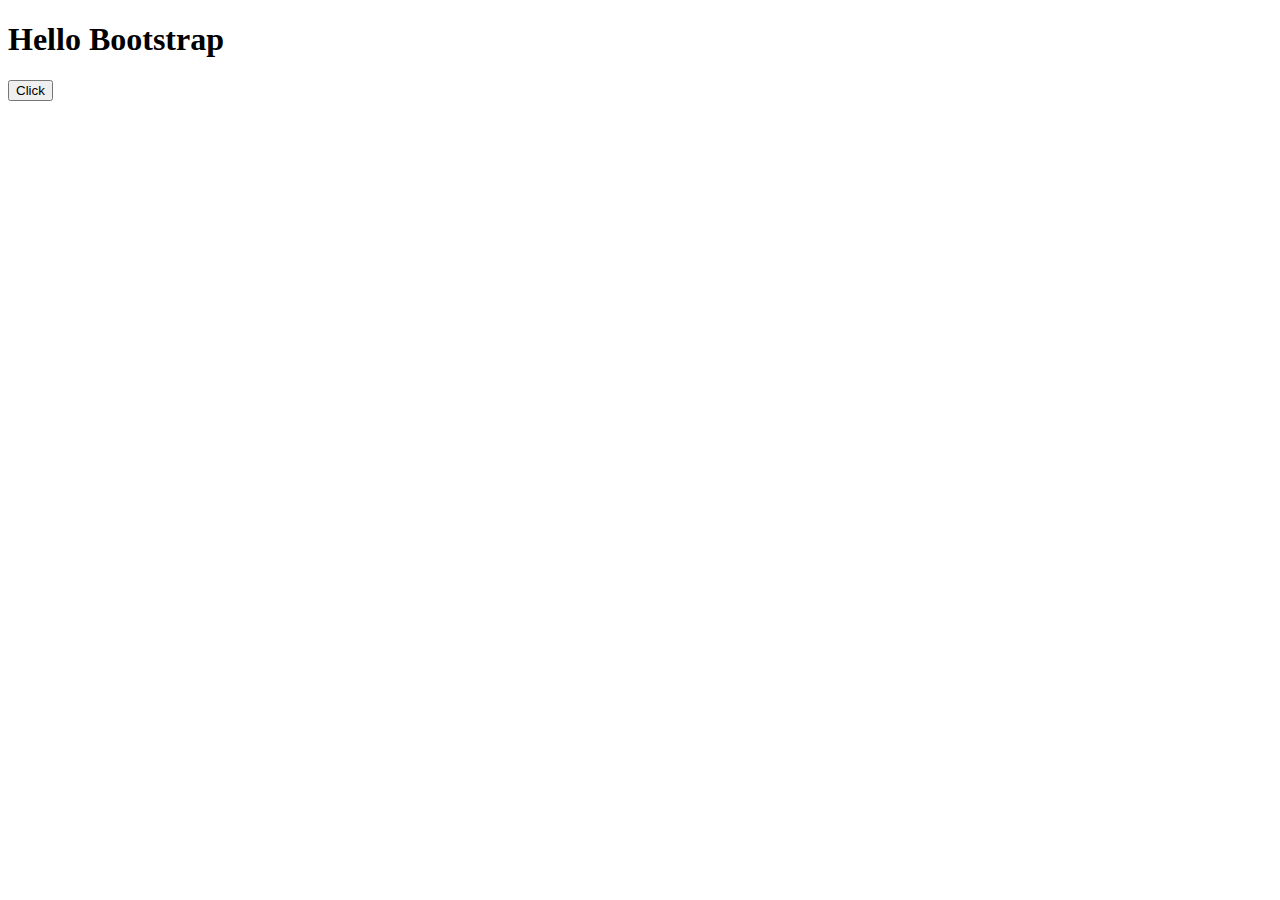
<file: Instruction/01-cdn.html>
<!DOCTYPE html>
<html lang="en">
<head>
    <meta charset="UTF-8">
    <meta http-equiv="X-UA-Compatible" content="IE=edge">
    <meta name="viewport" content="width=device-width, initial-scale=1.0">
    <title>Bootstrap CDN</title>
    <link href="https://cdn.jsdelivr.net/npm/bootstrap@5.3.0-alpha3/dist/css/bootstrap.min.css" rel="stylesheet" integrity="sha384-KK94CHFLLe+nY2dmCWGMq91rCGa5gtU4mk92HdvYe+M/SXH301p5ILy+dN9+nJOZ" crossorigin="anonymous">

</head>
<body>
    <h1>Hello Bootstrap</h1>
    <button class="btn btn-info">Click</button>
</body>
</html>
</file>
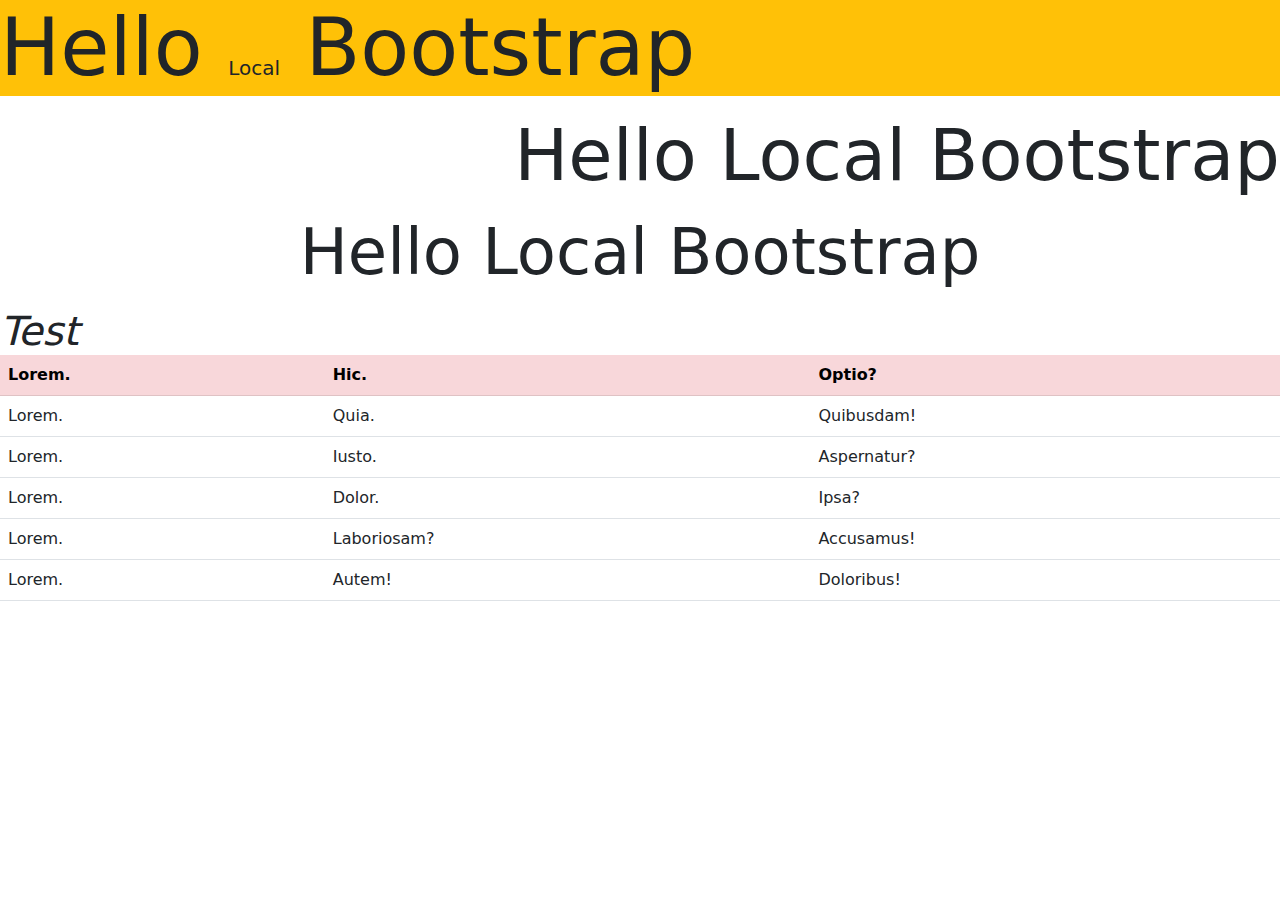
<file: Instruction/02-local.html>
<!DOCTYPE html>
<html lang="en">
<head>
    <meta charset="UTF-8">
    <meta http-equiv="X-UA-Compatible" content="IE=edge">
    <meta name="viewport" content="width=device-width, initial-scale=1.0">
    <title>Bootstrap Local</title>

    <link rel="stylesheet" href="assets/lib/bootstrap-5.2.3-dist/css/bootstrap.min.css">

</head>
<body>
    
    <p class="display-1 bg-warning">Hello <span class="fs-5">Local</span> Bootstrap</p>
    <p class="display-2 text-end">Hello Local Bootstrap</p>
    <p class="display-3 text-center">Hello Local Bootstrap</p>


    <em class="h1 text-center myTitle">Test</em>


    <table class="table">
        <thead class="table-danger">
            <tr>
                <th>Lorem.</th>
                <th>Hic.</th>
                <th>Optio?</th>
            </tr>
        </thead>
        <tbody>
            <tr>
                <td>Lorem.</td>
                <td>Quia.</td>
                <td>Quibusdam!</td>
            </tr>
            <tr>
                <td>Lorem.</td>
                <td>Iusto.</td>
                <td>Aspernatur?</td>
            </tr>
            <tr>
                <td>Lorem.</td>
                <td>Dolor.</td>
                <td>Ipsa?</td>
            </tr>
            <tr>
                <td>Lorem.</td>
                <td>Laboriosam?</td>
                <td>Accusamus!</td>
            </tr>
            <tr>
                <td>Lorem.</td>
                <td>Autem!</td>
                <td>Doloribus!</td>
            </tr>
        </tbody>
    </table>


</body>
</html>
</file>
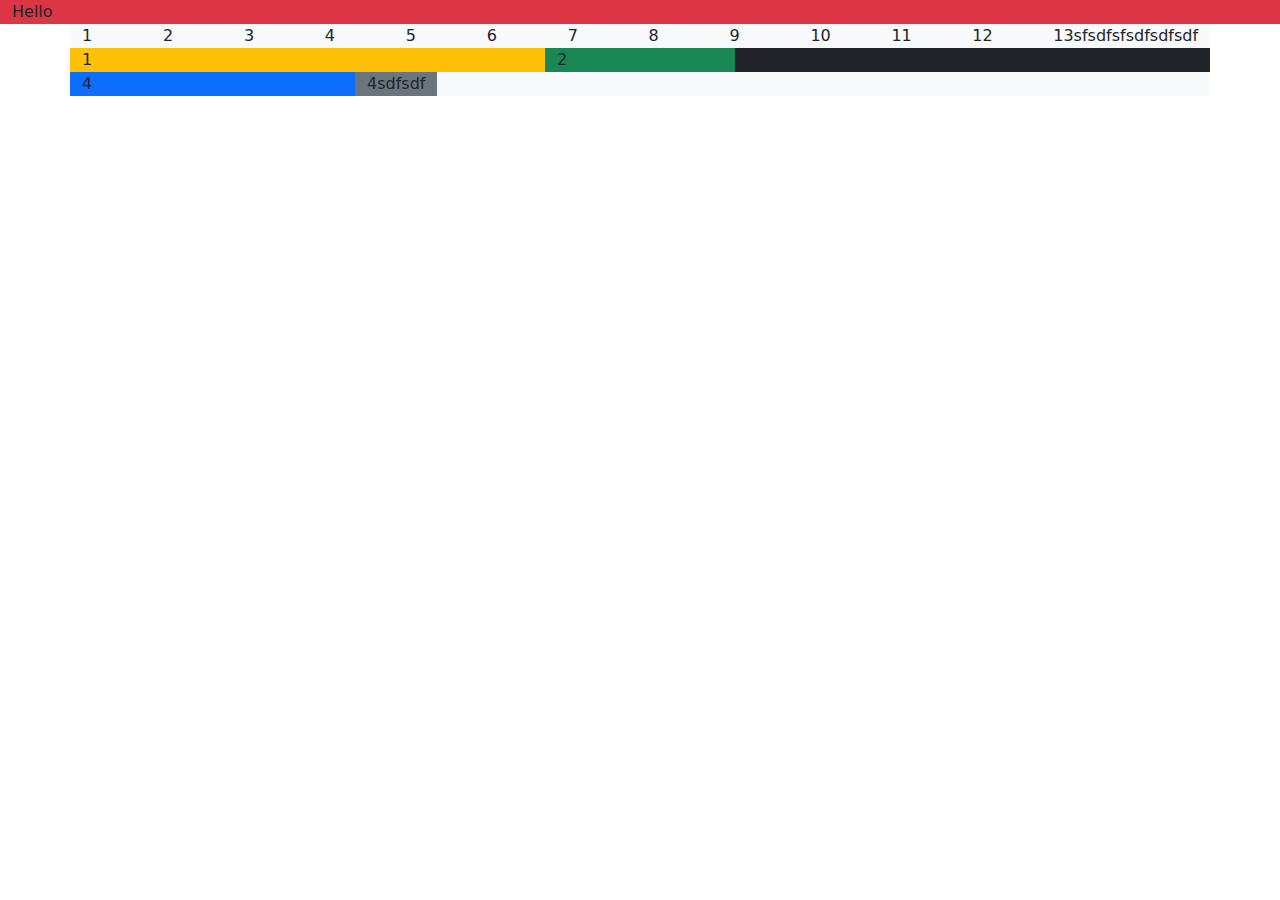
<file: Instruction/03-grid-1.html>
<!DOCTYPE html>
<html lang="en">
<head>
    <meta charset="UTF-8">
    <meta http-equiv="X-UA-Compatible" content="IE=edge">
    <meta name="viewport" content="width=device-width, initial-scale=1.0">
    <title>Bootstrap Grid</title>
    <link rel="stylesheet" href="assets/lib/bootstrap-5.2.3-dist/css/bootstrap.min.css">

</head>
<body>

    <div class="container-fluid bg-danger">
        Hello
    </div>


    <div class="container bg-light">
        <div class="row">
            <div class="col">1</div>
            <div class="col">2</div>
            <div class="col">3</div>
            <div class="col">4</div>
            <div class="col">5</div>
            <div class="col">6</div>
            <div class="col">7</div>
            <div class="col">8</div>
            <div class="col">9</div>
            <div class="col">10</div>
            <div class="col">11</div>
            <div class="col">12</div>
            <div class="col">13sfsdfsfsdfsdfsdf</div>
        </div>


        <div class="row">
            <div class="col-5 bg-warning">1</div>
            <div class="col-2 bg-success">2</div>
            <div class="col-5 bg-dark">3</div>
            <div class="col-3 bg-primary">4</div>
            <div class="col-auto bg-secondary">4sdfsdf</div>
        </div>
    </div>
</body>
</html>
</file>
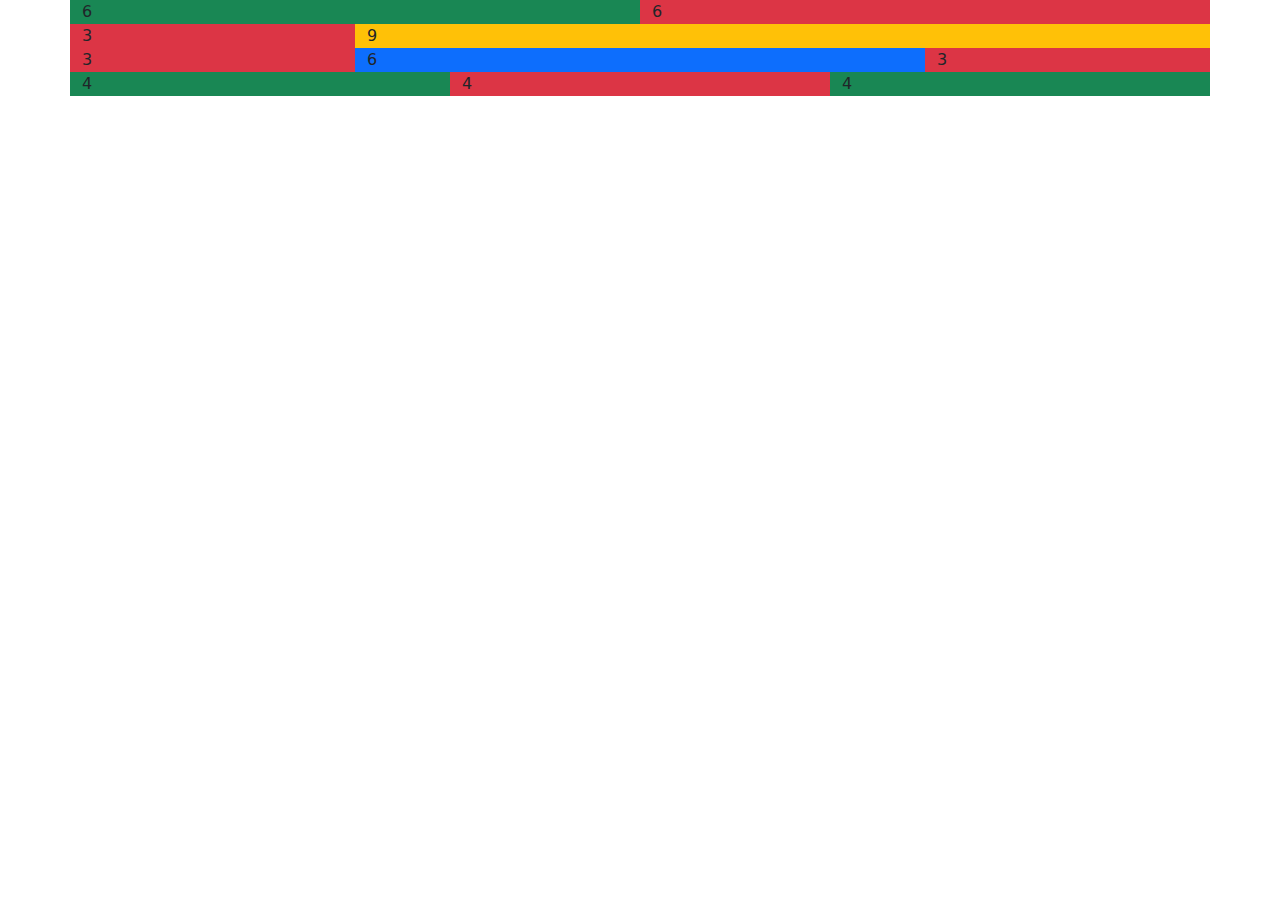
<file: Instruction/04-grid-practise.html>
<!DOCTYPE html>
<html lang="en">
<head>
    <meta charset="UTF-8">
    <meta http-equiv="X-UA-Compatible" content="IE=edge">
    <meta name="viewport" content="width=device-width, initial-scale=1.0">
    <title>Grid Practise</title>
    <link rel="stylesheet" href="assets/lib/bootstrap-5.2.3-dist/css/bootstrap.min.css">

</head>
<body>
    <div class="container">
        <div class="row">
            <div class="col-6 bg-success">6</div>
            <div class="col-6 bg-danger">6</div>
            <div class="col-3 bg-danger">3</div>
            <div class="col-9 bg-warning">9</div>
            <div class="col-3 bg-danger">3</div>
            <div class="col-6 bg-primary">6</div>
            <div class="col-3 bg-danger">3</div>
            <div class="col-4 bg-success">4</div>
            <div class="col-4 bg-danger">4</div>
            <div class="col-4 bg-success">4</div>
        </div>
    </div>
</body>
</html>
</file>
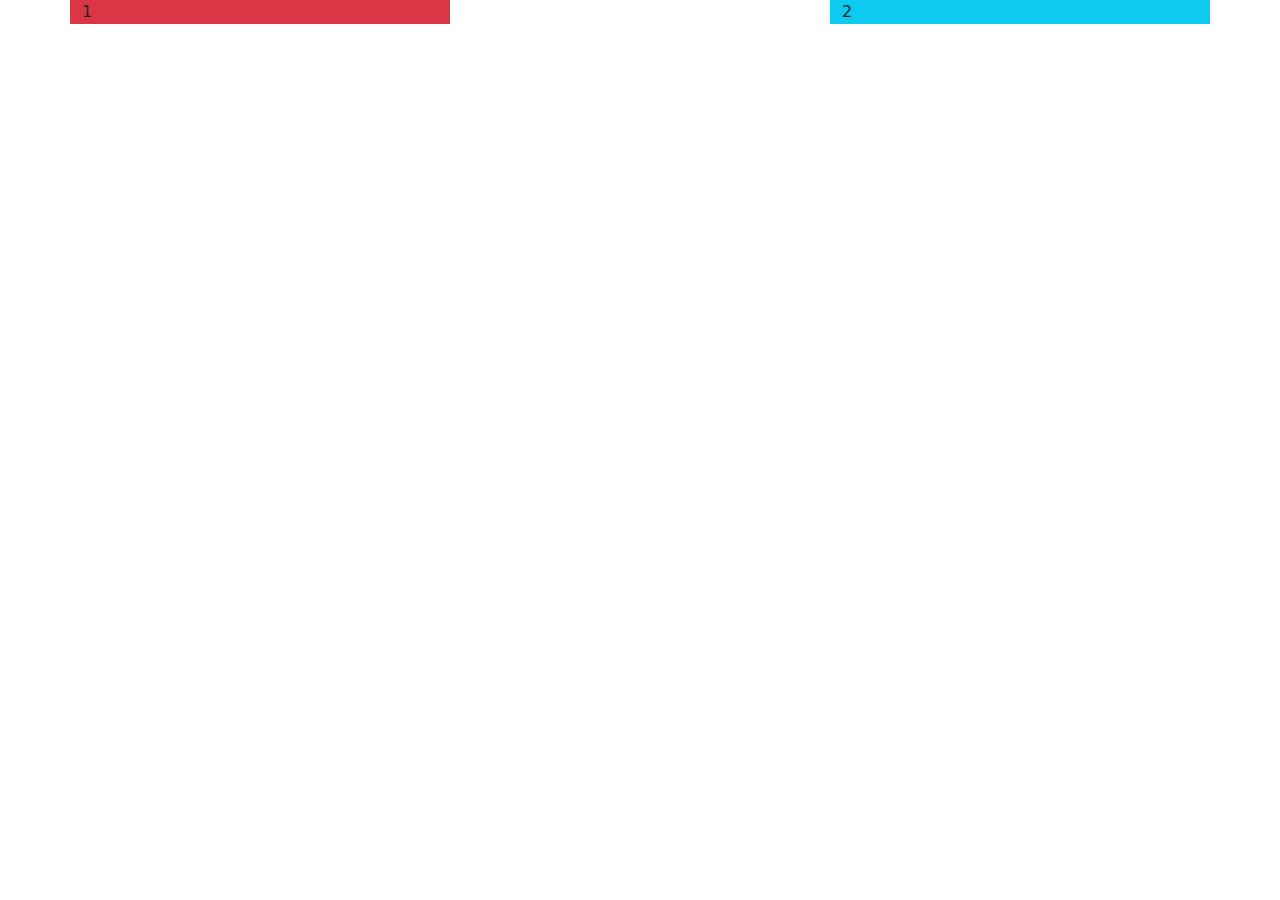
<file: Instruction/05-grid-2.html>
<!DOCTYPE html>
<html lang="en">
<head>
    <meta charset="UTF-8">
    <meta http-equiv="X-UA-Compatible" content="IE=edge">
    <meta name="viewport" content="width=device-width, initial-scale=1.0">
    <title>Bootstrap Grid</title>
    <link rel="stylesheet" href="assets/lib/bootstrap-5.2.3-dist/css/bootstrap.min.css">

</head>
<body>
    <div class="container">
        <div class="row justify-content-between">
            <div class="col-4 bg-danger">1</div>
            <div class="col-4 bg-info">2</div>
        </div>
    </div>
</body>
</html>
</file>
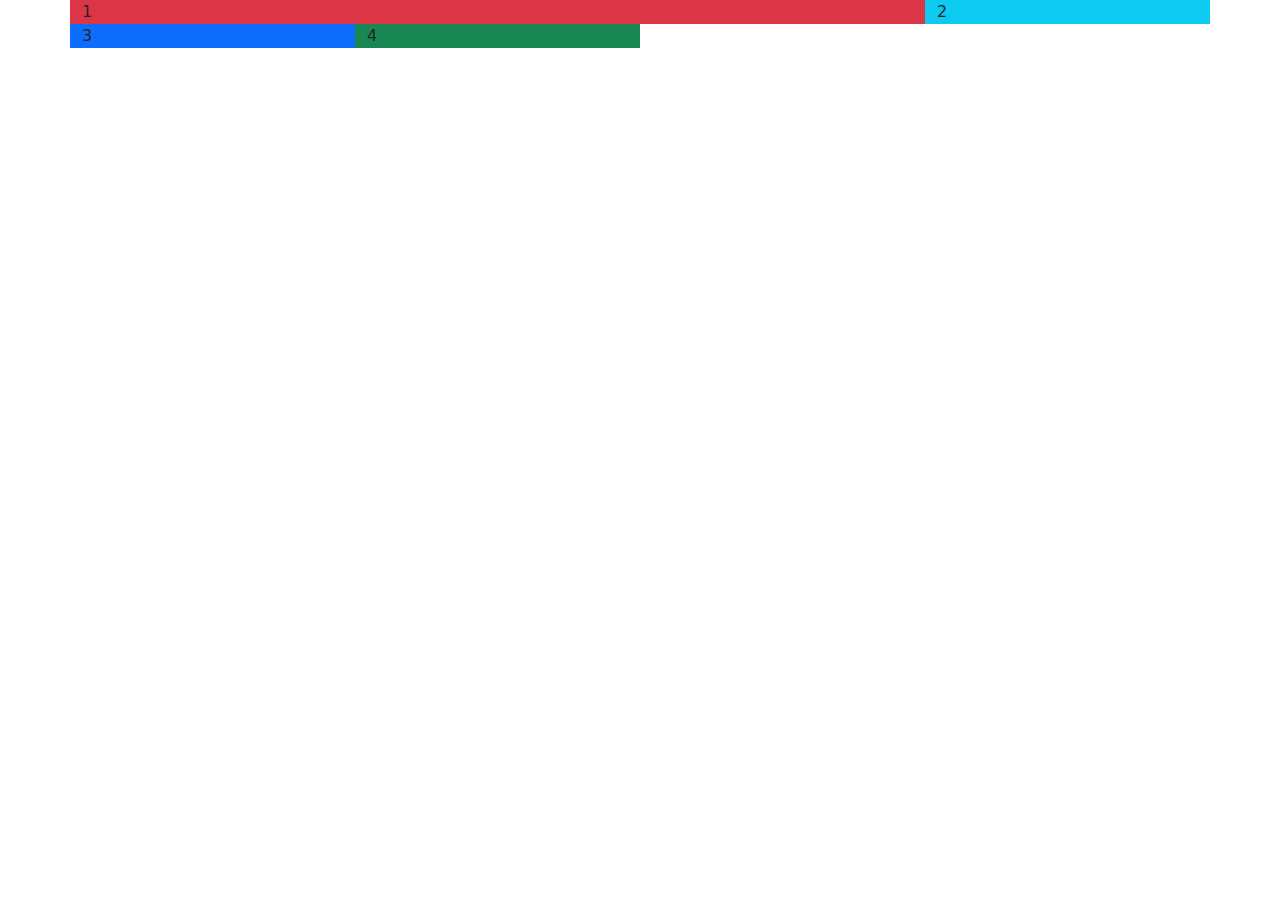
<file: Instruction/06-grid-3.html>
<!DOCTYPE html>
<html lang="en">
<head>
    <meta charset="UTF-8">
    <meta http-equiv="X-UA-Compatible" content="IE=edge">
    <meta name="viewport" content="width=device-width, initial-scale=1.0">
    <title>Bootstrap Grid</title>
    <link rel="stylesheet" href="assets/lib/bootstrap-5.2.3-dist/css/bootstrap.min.css">

</head>
<body>
    <div class="container">
        <div class="row">
            <div class="col-6 col-xl-9 bg-danger">1</div>
            <div class="col-6 col-sm-4 col-lg-3 bg-info">2</div>
            <div class="col-sm-2 col-lg-3 bg-primary">3</div>
            <div class="col-sm-10 col-lg-3 bg-success">4</div>
        </div>
    </div>
</body>
</html>
</file>
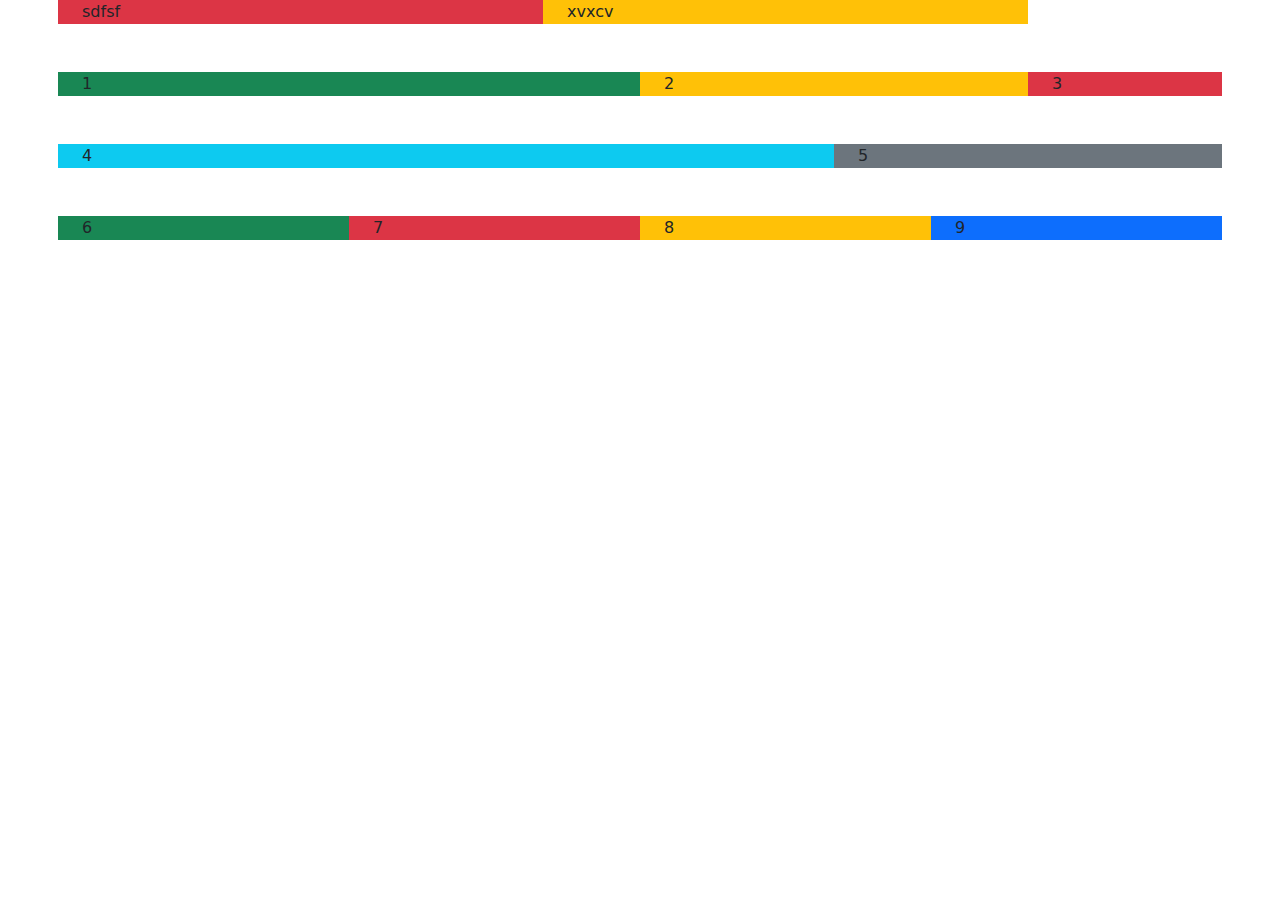
<file: Instruction/07-grid-practise.html>
<!DOCTYPE html>
<html lang="en">
<head>
    <meta charset="UTF-8">
    <meta http-equiv="X-UA-Compatible" content="IE=edge">
    <meta name="viewport" content="width=device-width, initial-scale=1.0">
    <title>Grid Practise</title>
    <link rel="stylesheet" href="assets/lib/bootstrap-5.2.3-dist/css/bootstrap.min.css">
</head>
<body>
    
    <div class="container">
        <div class="row g-5">
            <div class="col-5 bg-danger">sdfsf</div>
            <div class="col-5 bg-warning">xvxcv</div>
            <div class="col-lg-6 bg-success">1</div>
            <div class="col-md-7 col-lg-4 bg-warning">2</div>
            <div class="col-md-5 col-lg-2 bg-danger">3</div>
            <div class="col-6 col-md-10 col-lg-8 bg-info">4</div>
            <div class="col-6 col-md-2 col-lg-4 bg-secondary">5</div>
            <div class="col-md-6 col-lg-3 bg-success">6</div>
            <div class="col-md-6 col-lg-3 bg-danger">7</div>
            <div class="col-6 col-lg-3 bg-warning">8</div>
            <div class="col-6 col-lg-3 bg-primary">9</div>
        </div>
    </div>


</body>
</html>
</file>
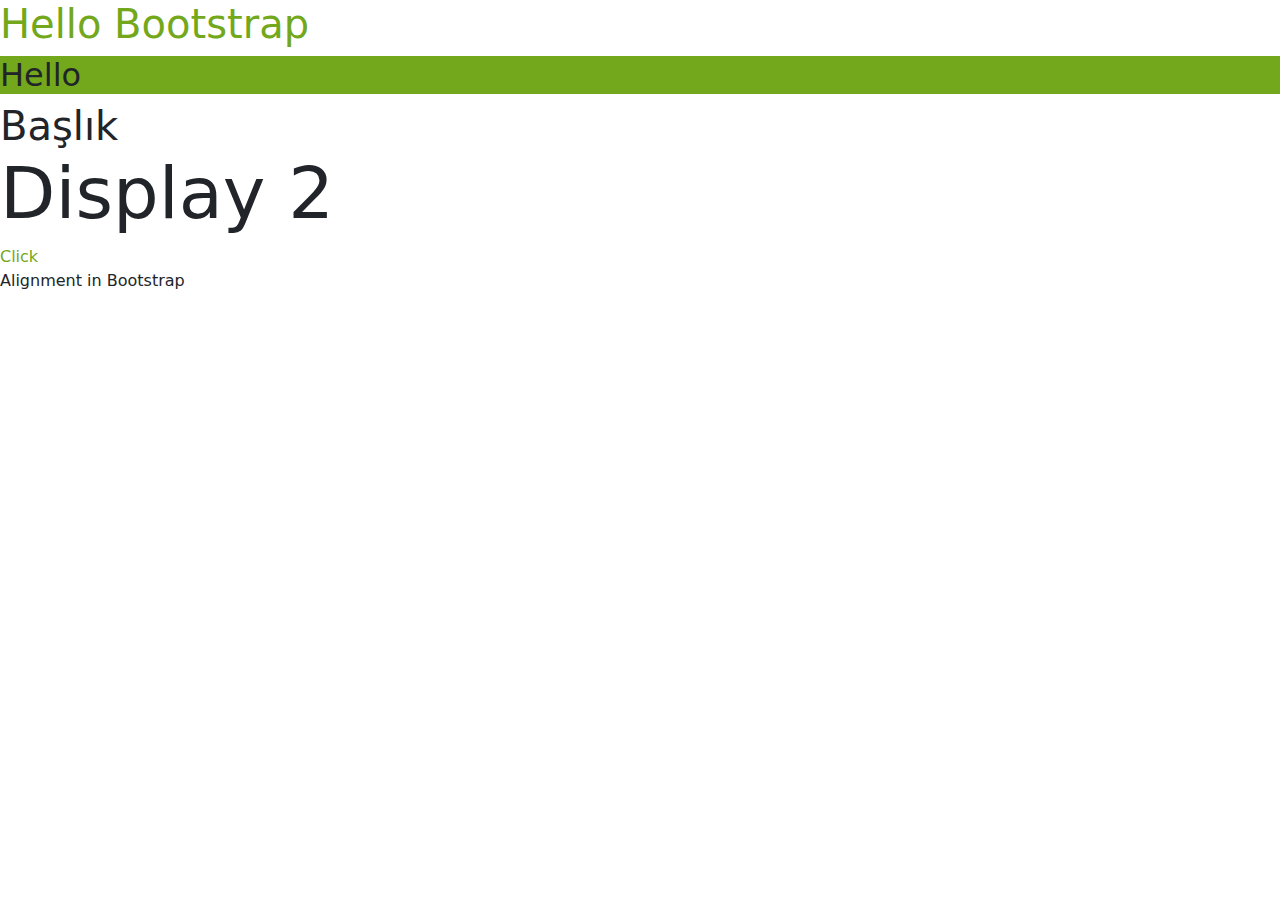
<file: Instruction/08-content.html>
<!DOCTYPE html>
<html lang="en">
<head>
    <meta charset="UTF-8">
    <meta http-equiv="X-UA-Compatible" content="IE=edge">
    <meta name="viewport" content="width=device-width, initial-scale=1.0">
    <title>Content</title>
    <link rel="stylesheet" href="assets/lib/bootstrap-5.2.3-dist/css/bootstrap.min.css">
    <link rel="stylesheet" href="assets/css/style.css">
</head>
<body>
    
    <h1 class="text-primary">Hello Bootstrap</h1>

    <h2 class="bg-primary">Hello</h2>

    <span class="h1">Başlık</span>

    <h1 class="display-2">Display 2</h1>


    <a href="#" class="link-primary text-decoration-none">Click</a>

    <div class="text-center text-lg-start">Alignment in Bootstrap</div>

</body>
</html>
</file>
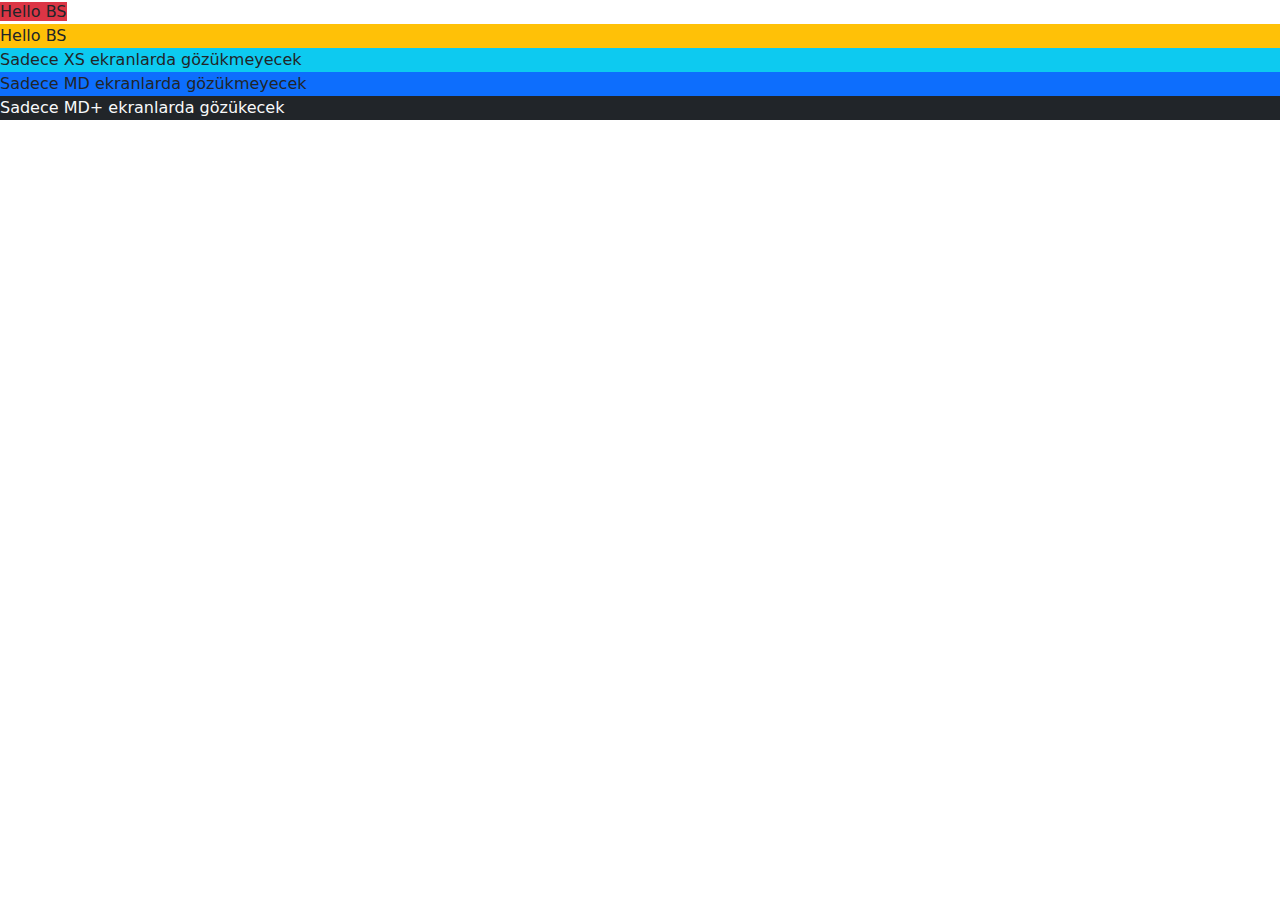
<file: Instruction/10-display.html>
<!DOCTYPE html>
<html lang="en">
<head>
    <meta charset="UTF-8">
    <meta http-equiv="X-UA-Compatible" content="IE=edge">
    <meta name="viewport" content="width=device-width, initial-scale=1.0">
    <title>Display</title>
    <link
    rel="stylesheet"
    href="assets/lib/bootstrap-5.2.3-dist/css/bootstrap.min.css"
  />

</head>
<body>
    
    <div class="bg-danger d-inline">Hello BS</div>

    <span class="bg-warning d-block">Hello BS</span>

    <div class="bg-success d-sm-none">Sadece XS ekranlarda gözükür</div>

    <div class="bg-info d-none d-sm-block">Sadece XS ekranlarda gözükmeyecek</div>

    <div class="bg-secondary d-none d-md-block d-lg-none">Sadece MD ekranlarda gözükecek</div>

    <div class="bg-primary d-md-none d-lg-block">Sadece MD ekranlarda gözükmeyecek</div>

    <div class="bg-dark d-none d-md-block text-light">Sadece MD+ ekranlarda gözükecek</div>

</body>
</html>
</file>
<file: audi/css/style.css>
@font-face {
    font-family: AudiType-Normal;
    src: local("AudiType-Normal"), url(../fonts/AudiType-Normal.woff2) format("woff2"), url(../fonts/AudiType-Normal.woff) format("woff"), url(../fonts/AudiType-Normal.ttf) format("ttf");
    font-weight: 400;
    font-style: normal;
}
@font-face {
    font-family: AudiType-Bold;
    src: local("AudiType-Bold"), url(../fonts/AudiType-Bold.woff2) format("woff2"), url(../fonts/AudiType-Bold.woff) format("woff"), url(../fonts/AudiType-Bold.ttf) format("ttf");
    font-weight: 400;
    font-style: normal;
}
@font-face {
    font-family: AudiType-ExtendedNormal;
    src: local("AudiType-ExtendedNormal"), url(../fonts/AudiType-ExtendedNormal.woff2) format("woff2"), url(../fonts/AudiType-ExtendedNormal.woff) format("woff"), url(../fonts/AudiType-ExtendedNormal.ttf) format("ttf");
    font-weight: 400;
    font-style: normal;
}
@font-face {
    font-family: AudiType-ExtendedBold;
    src: local("AudiType-ExtendedBold"), url(../fonts/AudiType-ExtendedBold.woff2) format("woff2"), url(../fonts/AudiType-ExtendedBold.woff) format("woff"), url(../fonts/AudiType-ExtendedBold.ttf) format("ttf");
    font-weight: 400;
    font-style: normal;
}
@font-face {
    font-family: AudiType-WideNormal;
    src: local("AudiType-WideNormal"), url(../fonts/AudiType-WideNormal.woff2) format("woff2"), url(../fonts/AudiType-WideNormal.woff) format("woff"), url(../fonts/AudiType-WideNormal.ttf) format("ttf");
    font-weight: 400;
    font-style: normal;
}
@font-face {
    font-family: AudiType-WideBold;
    src: local("AudiType-WideBold"), url(../fonts/AudiType-WideBold.woff2) format("woff2"), url(../fonts/AudiType-WideBold.woff) format("woff"), url(../fonts/AudiType-WideBold.ttf) format("ttf");
    font-weight: 400;
    font-style: normal;
}


body{
    margin:0;
    padding:0;
    font-family:  AudiType-Normal, Arial, Helvetica, sans-serif;
}

button:not(.navbar-toggler, .dropdown-toggle, .btn-search){
    padding: 1rem 4rem !important;
}


.slider {
    position: relative;
    height: 100vh;
    width: 100%;
    overflow: hidden;
    background-color: #000;
    color: #fff;
    font-family: AudiType-ExtendedNormal;
}

.slider::before {
    content: "";
    position: absolute;
    top: 0;
    left: 0;
    right: 0;
    bottom: 0;
    background-color: rgba(0,0,0,0.7);
    z-index: 1; /* make sure it's under the video */
}

.slider .content{
    position: absolute;
    top:50%;
    left:50%;
    transform: translate(-50%,-50%);
    -webkit-transform: translate(-50%,-50%);
    -moz-transform: translate(-50%,-50%);
    -ms-transform: translate(-50%,-50%);
    -o-transform: translate(-50%,-50%);
    text-align: center;
    z-index: 2;
    display: flex;
    flex-direction: column;
    align-items: center;
    gap:20px;
    width:100%;
    padding: 2rem;
}

.slider .content h1{
    font-size: 1.7rem;
}

@media screen and (min-width: 576px ) {
    .slider .content h1{
        font-size: 3rem;
    }
}

.slider .content h5{
    font-size: 1.3rem;
    font-weight: 400;
}


.slider video {
    width: 100%;
    height: 100%;
    object-fit: cover;
}

nav.navbar{
    padding-top: 1.5rem;
    padding-bottom: 1.5rem;
    background-color: rgba(43, 43, 43, 0.094) !important;
    font-family:  AudiType-WideNormal;
}

nav.navbar .navbar-nav{
    font-size: 1.1rem;
}




nav.navbar .navbar-nav .nav-link{
    padding-top: 15px;
    padding-bottom: 15px;
    border-bottom: 1px solid rgb(62, 62, 62);
}

@media screen and (min-width:992px) {
    nav.navbar .navbar-nav .nav-link{
        border-bottom: 0;
        position: relative;
    }

    nav.navbar .navbar-nav .nav-link::after{
        content: "";
        background-color: white;
        height: 3px;
        position: absolute;
        bottom:0;
        left:0;
        width: 0;
        margin:0 10px;
        transition: width 0.5s;
        -webkit-transition: width 0.5s;
        -moz-transition: width 0.5s;
        -ms-transition: width 0.5s;
        -o-transition: width 0.5s;
}

    nav.navbar .navbar-nav .nav-link:hover::after{
        width: calc(100% - 15px);
    }


}


nav.navbar .btn-search{
    font-size: 1.3rem;
}

nav.navbar .navbar-toggler{
    border:0;
    font-size: 1.1rem
}

nav.navbar .toolbar{
    display: flex;
    align-items: center;
    gap:20px;
    margin-top: 30px;
}

@media screen and (min-width:992px) {
    nav.navbar .toolbar{
        margin-top: 0;
    }
}

nav.navbar .toolbar img{
    width:30px;
    height: 30px;
    object-fit: cover;
    border-radius: 50%;
    -webkit-border-radius: 50%;
    -moz-border-radius: 50%;
    -ms-border-radius: 50%;
    -o-border-radius: 50%;
}

nav.navbar .toolbar .v-line{
    width: 1px;
    background-color: #fff;
    height: 70%;
    display: inline-block;
}


nav.navbar .toolbar .lang{
    display: flex;
    align-items: center;
    gap:10px;
}

nav.navbar .toolbar .lang ul{
    list-style-type: none;
    padding: 0;
    margin:0;
    font-size: 0.8rem;
}





.topics{
    margin-top: 100px;
}

.topics > h2{
    text-align: center;
    margin-bottom: 30px;
}

.card.zoom{
    overflow: hidden;
    text-align: left;
}

.card.zoom img{
    transition: transform 0.5s;
    -webkit-transition: transform 0.5s;
    -moz-transition: transform 0.5s;
    -ms-transition: transform 0.5s;
    -o-transition: transform 0.5s;
    height: 400px;
    width: 100%;
    object-fit: cover;

}

.card.zoom:hover img{
    transform: scale(1.1);
    -webkit-transform: scale(1.1);
    -moz-transform: scale(1.1);
    -ms-transform: scale(1.1);
    -o-transform: scale(1.1);
    position: relative;
    z-index: 0;
}

@media screen and (min-width:1200px ) {
    .card.zoom img{
        height: 200px;
       
    }
}

.card.zoom .card-img{
    position: relative;
}

.card.zoom .card-img::before{
    content: "";
    transition: background-color 1s;
    -webkit-transition: background-color 1s;
    -moz-transition: background-color 1s;
    -ms-transition: background-color 1s;
    -o-transition: background-color 1s;
}

.card.zoom:hover .card-img::before{
   content: "";
   position: absolute;
   top:0;
   left:0;
   right:0;
   bottom:0;
   background-color: rgba(0, 0, 0, 0.591);
   z-index: 3;
}


.card.zoom .card-subtitle{
    font-size: 0.7rem;
    color: rgb(75, 75, 75);
}

.card.zoom .card-title{
    font-size: 1.5rem;
    font-family: AudiType-ExtendedNormal;
}




.properties{
    margin-top:150px;
}

.properties .row [class^="col-"]{
    display: flex;
    flex-direction: column;
    justify-content: center;
    align-items: flex-start;
}

.properties .row:last-child{
    margin-top:150px;
}

.properties h3{
    font-family: AudiType-ExtendedNormal;
}

.properties p{
    font-family: AudiType-WideNormal;
}

.properties .footnote{
    margin-top:20px;
    font-size: 0.7rem;
}


footer{
    background-color: #000;
    padding:40px 0;
    color:rgb(216, 216, 216);
    margin-top:100px;
}

footer a{
    color: rgb(216, 216, 216);
    text-decoration: none;
    font-size: 0.8rem;
}

footer h3{
    font-family: AudiType-ExtendedNormal;
    font-size: 1.4rem;
    padding:10px 0;
    border-bottom: 2px dotted rgb(27, 27, 27);
}

footer ul{
    list-style-type: none;
    margin:0;
    padding:0;
    display: flex;
    flex-direction: column;
    gap:20px;
    
}

footer .social{
    justify-content: flex-end;
}

footer .social ul{
    flex-direction: row;
    justify-content: flex-end;
}

footer .social a{
    font-size:2rem;
}

footer .copyright{
    margin-top:100px;
    padding-top: 20px;
    border-top:1px solid gray;
}

footer .menu{
    display: flex;
    flex-direction: column;
    gap:15px;
}

@media screen and (min-width:992px) {
    footer .menu{
        flex-direction: row;
    }
}
</file>
<file: Practise/day-5 Proje/assets/css/style.css>
:root {
    --color1: #ebb211;
    --color2: #04d5fa;
    --color3: #000000;
    --color4: #ffffff;
    --color5: #ce1465;
    --color6: #a4a1a1;
}

a {
    text-decoration: none;
    color: var(--color3);
}

.topbar {
    background-color: var(--color1);
}

.topbar .contact-info a i {
    color: var(--color2);
    font-size: 1.1rem;
}

.topbar .social-links a i {
    color: var(--color2);
    font-size: 1.8rem;
}

.navbar-brand img {
    width: 400px;
}

.nav-item a {
    font-size: 1.5rem;
    border-radius: 20px;
    -webkit-border-radius: 20px;
    -moz-border-radius: 20px;
    -ms-border-radius: 20px;
    -o-border-radius: 20px;
}

.nav-item a:hover {
    background-color: var(--color1);
    color: var(--color2);
}

.carousel .carousel-inner .carousel-item {
    position: relative;
}

.carousel .carousel-inner .carousel-item .carousel-caption {
    position: absolute;
    top: 35%;
    left: 10%;
    color: var(--color3);
}

.carousel .carousel-inner .carousel-item .carousel-caption h5 {
    font-size: 2.5rem;
}

.carousel .carousel-inner .carousel-item .carousel-caption p {
    font-size: 1.1rem;
}

section.why-us {
    position: relative;
    top: -80px;
    z-index: 2;
}

section.why-us div.row div[class^="col"]:first-child div.card {
    background-color: var(--color1);
}

section.why-us div.row div[class^="col"] div.card div.card-body i {
    color: var(--color5);
    font-size: 3.2rem;
}

section.why-us div.row div[class^="col"] div.card div.card-body h5 {
    font-size: 2rem;
}

div.views div.row div[class^="col"] div.card div.card-body h5 {
    font-size: 5rem;
    color: var(--color1);
}

div.views div.row div[class^="col"] div.card div.card-body i {
    font-size: 3rem;
    color: var(--color2);
}

div.gallery div.row div[class^="col"] {
    overflow: hidden;
}

div.gallery div.row div[class^="col"] img {
    transition: transform 0.6s;
    -webkit-transition: transform 0.6s;
    -moz-transition: transform 0.6s;
    -ms-transition: transform 0.6s;
    -o-transition: transform 0.6s;
}

div.gallery div.row div[class^="col"] img:hover {
    transform: scale(1.1);
    -webkit-transform: scale(1.1);
    -moz-transform: scale(1.1);
    -ms-transform: scale(1.1);
    -o-transform: scale(1.1);
}

div.appointment-form {
    background-color: var(--color6);
}

footer .container .row div[class^="col"] h5 {
    font-size: 2rem;
    color: var(--color5);
}

footer .container .row div[class^="col"] p {
    font-size: 1.1rem;
}

footer .container .row div[class^="col"] i {
    color: var(--color5);
}

footer {
    background-color: var(--color1);
}

.contact-footer ul li {
    display: flex;
}
</file>
<file: Instruction/assets/css/style.css>
:root{
    --primary: rgb(115, 168, 28);
}


.text-primary{
    color: var(--primary) !important;
}

.bg-primary{
    background-color: var(--primary) !important;
}

.link-primary{
    color: var(--primary) !important;
}

.rounded{
    border-radius: 50px !important;
    -webkit-border-radius: 50px !important;
    -moz-border-radius: 50px !important;
    -ms-border-radius: 50px !important;
    -o-border-radius: 50px !important;
}
</file>
